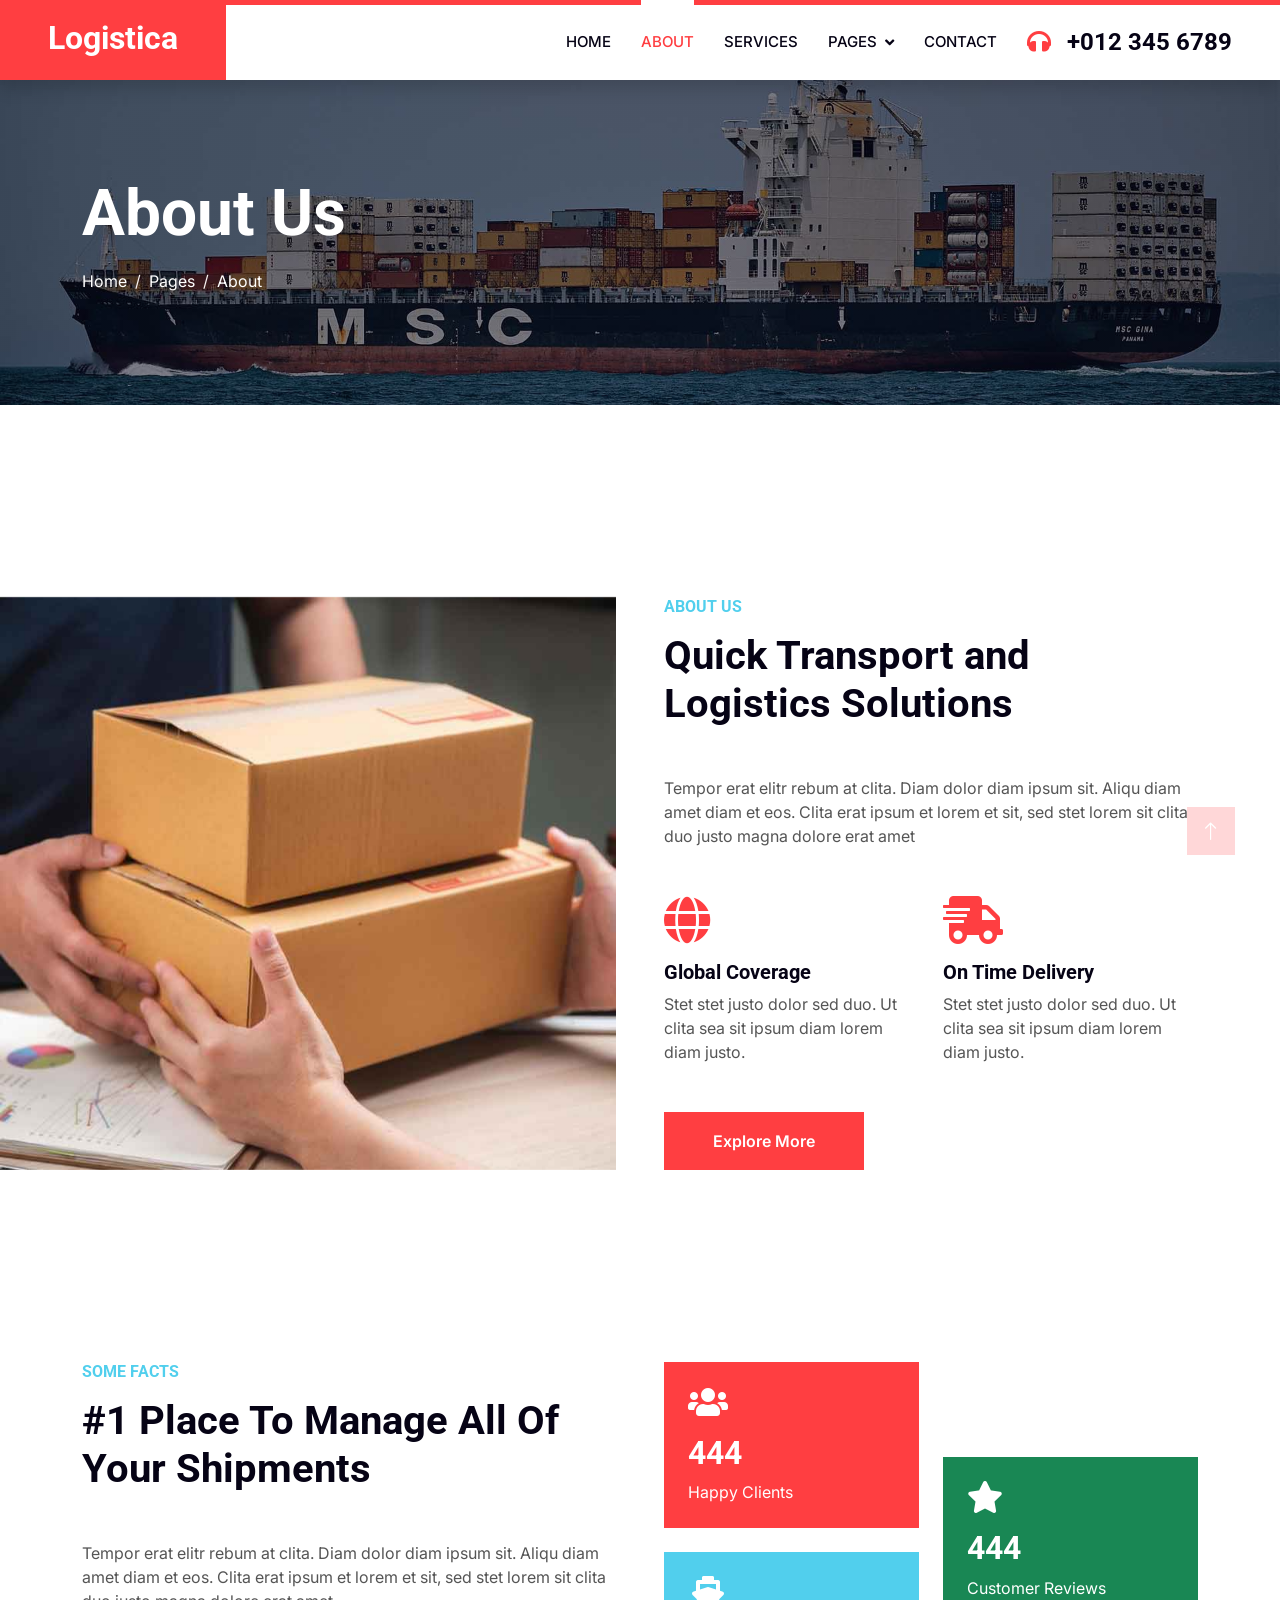
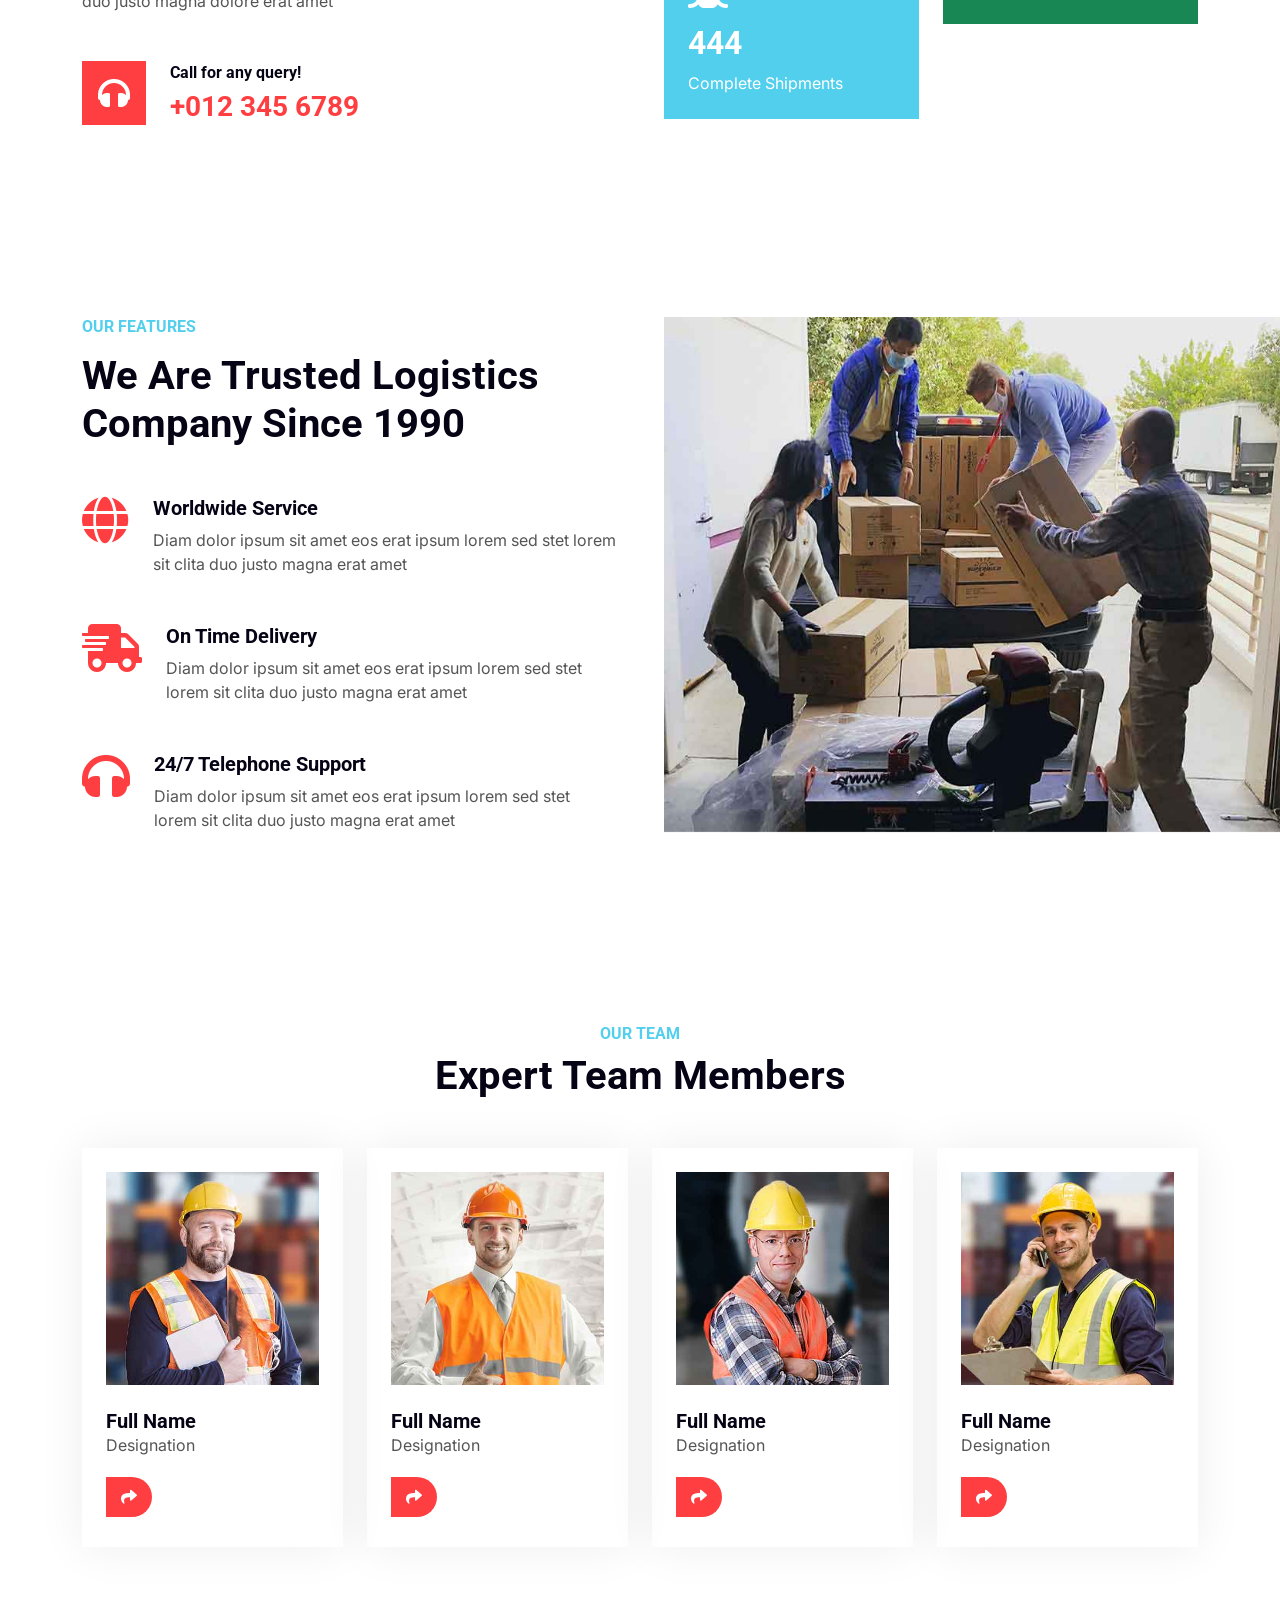
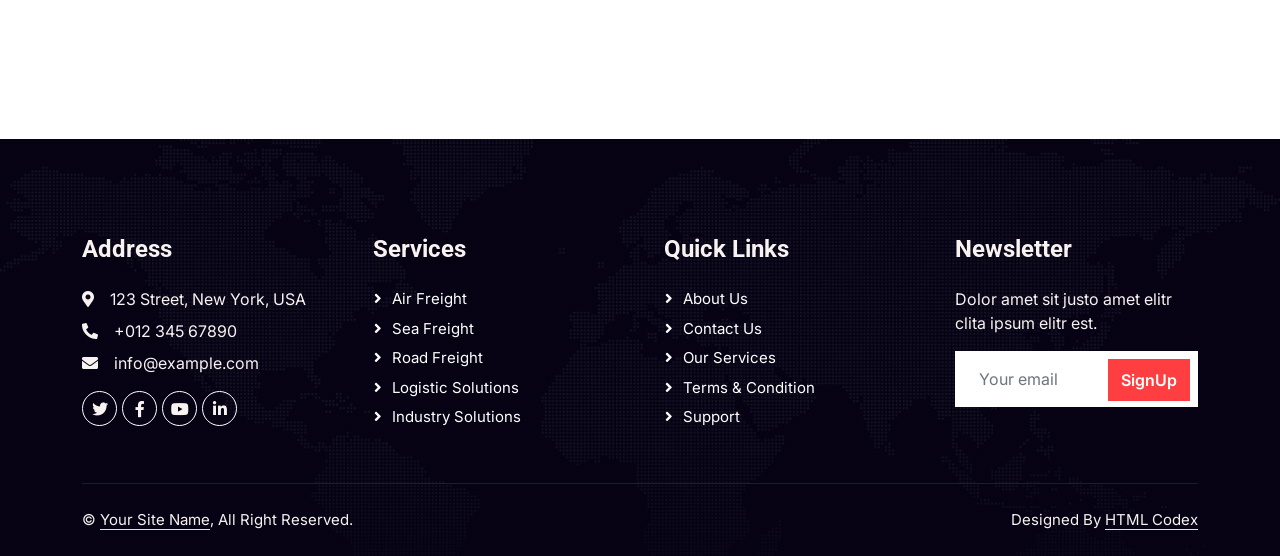
<file: about.html>
<!DOCTYPE html>
<html lang="en">

<head>
    <meta charset="utf-8">
    <title>Logistica - Shipping Company Website Template</title>
    <meta content="width=device-width, initial-scale=1.0" name="viewport">
    <meta content="" name="keywords">
    <meta content="" name="description">

    <!-- Favicon -->
    <link href="img/favicon.ico" rel="icon">

    <!-- Google Web Fonts -->
    <link rel="preconnect" href="https://fonts.googleapis.com">
    <link rel="preconnect" href="https://fonts.gstatic.com" crossorigin>
    <link href="https://fonts.googleapis.com/css2?family=Inter:wght@400;600&family=Roboto:wght@500;700&display=swap" rel="stylesheet">

    <!-- Icon Font Stylesheet -->
    <link href="https://cdnjs.cloudflare.com/ajax/libs/font-awesome/5.10.0/css/all.min.css" rel="stylesheet">
    <link href="https://cdn.jsdelivr.net/npm/bootstrap-icons@1.4.1/font/bootstrap-icons.css" rel="stylesheet">

    <!-- Libraries Stylesheet -->
    <link href="lib/animate/animate.min.css" rel="stylesheet">
    <link href="lib/owlcarousel/assets/owl.carousel.min.css" rel="stylesheet">

    <!-- Customized Bootstrap Stylesheet -->
    <link href="css/bootstrap.min.css" rel="stylesheet">

    <!-- Template Stylesheet -->
    <link href="css/style.css" rel="stylesheet">
</head>

<body>
    <!-- Spinner Start -->
    <div id="spinner" class="show bg-white position-fixed translate-middle w-100 vh-100 top-50 start-50 d-flex align-items-center justify-content-center">
        <div class="spinner-grow text-primary" style="width: 3rem; height: 3rem;" role="status">
            <span class="sr-only">Loading...</span>
        </div>
    </div>
    <!-- Spinner End -->


    <!-- Navbar Start -->
    <nav class="navbar navbar-expand-lg bg-white navbar-light shadow border-top border-5 border-primary sticky-top p-0">
        <a href="index.html" class="navbar-brand bg-primary d-flex align-items-center px-4 px-lg-5">
            <h2 class="mb-2 text-white">Logistica</h2>
        </a>
        <button type="button" class="navbar-toggler me-4" data-bs-toggle="collapse" data-bs-target="#navbarCollapse">
            <span class="navbar-toggler-icon"></span>
        </button>
        <div class="collapse navbar-collapse" id="navbarCollapse">
            <div class="navbar-nav ms-auto p-4 p-lg-0">
                <a href="index.html" class="nav-item nav-link">Home</a>
                <a href="about.html" class="nav-item nav-link active">About</a>
                <a href="service.html" class="nav-item nav-link">Services</a>
                <div class="nav-item dropdown">
                    <a href="#" class="nav-link dropdown-toggle" data-bs-toggle="dropdown">Pages</a>
                    <div class="dropdown-menu fade-up m-0">
                        <a href="price.html" class="dropdown-item">Pricing Plan</a>
                        <a href="feature.html" class="dropdown-item">Features</a>
                        <a href="quote.html" class="dropdown-item">Free Quote</a>
                        <a href="team.html" class="dropdown-item">Our Team</a>
                        <a href="testimonial.html" class="dropdown-item">Testimonial</a>
                        <a href="404.html" class="dropdown-item">404 Page</a>
                    </div>
                </div>
                <a href="contact.html" class="nav-item nav-link">Contact</a>
            </div>
            <h4 class="m-0 pe-lg-5 d-none d-lg-block"><i class="fa fa-headphones text-primary me-3"></i>+012 345 6789</h4>
        </div>
    </nav>
    <!-- Navbar End -->


    <!-- Page Header Start -->
    <div class="container-fluid page-header py-5" style="margin-bottom: 6rem;">
        <div class="container py-5">
            <h1 class="display-3 text-white mb-3 animated slideInDown">About Us</h1>
            <nav aria-label="breadcrumb animated slideInDown">
                <ol class="breadcrumb">
                    <li class="breadcrumb-item"><a class="text-white" href="#">Home</a></li>
                    <li class="breadcrumb-item"><a class="text-white" href="#">Pages</a></li>
                    <li class="breadcrumb-item text-white active" aria-current="page">About</li>
                </ol>
            </nav>
        </div>
    </div>
    <!-- Page Header End -->


    <!-- About Start -->
    <div class="container-fluid overflow-hidden py-5 px-lg-0">
        <div class="container about py-5 px-lg-0">
            <div class="row g-5 mx-lg-0">
                <div class="col-lg-6 ps-lg-0 wow fadeInLeft" data-wow-delay="0.1s" style="min-height: 400px;">
                    <div class="position-relative h-100">
                        <img class="position-absolute img-fluid w-100 h-100" src="img/about.jpg" style="object-fit: cover;" alt="">
                    </div>
                </div>
                <div class="col-lg-6 about-text wow fadeInUp" data-wow-delay="0.3s">
                    <h6 class="text-secondary text-uppercase mb-3">About Us</h6>
                    <h1 class="mb-5">Quick Transport and Logistics Solutions</h1>
                    <p class="mb-5">Tempor erat elitr rebum at clita. Diam dolor diam ipsum sit. Aliqu diam amet diam et eos. Clita erat ipsum et lorem et sit, sed stet lorem sit clita duo justo magna dolore erat amet</p>
                    <div class="row g-4 mb-5">
                        <div class="col-sm-6 wow fadeIn" data-wow-delay="0.5s">
                            <i class="fa fa-globe fa-3x text-primary mb-3"></i>
                            <h5>Global Coverage</h5>
                            <p class="m-0">Stet stet justo dolor sed duo. Ut clita sea sit ipsum diam lorem diam justo.</p>
                        </div>
                        <div class="col-sm-6 wow fadeIn" data-wow-delay="0.7s">
                            <i class="fa fa-shipping-fast fa-3x text-primary mb-3"></i>
                            <h5>On Time Delivery</h5>
                            <p class="m-0">Stet stet justo dolor sed duo. Ut clita sea sit ipsum diam lorem diam justo.</p>
                        </div>
                    </div>
                    <a href="" class="btn btn-primary py-3 px-5">Explore More</a>
                </div>
            </div>
        </div>
    </div>
    <!-- About End -->


    <!-- Fact Start -->
    <div class="container-xxl py-5">
        <div class="container py-5">
            <div class="row g-5">
                <div class="col-lg-6 wow fadeInUp" data-wow-delay="0.1s">
                    <h6 class="text-secondary text-uppercase mb-3">Some Facts</h6>
                    <h1 class="mb-5">#1 Place To Manage All Of Your Shipments</h1>
                    <p class="mb-5">Tempor erat elitr rebum at clita. Diam dolor diam ipsum sit. Aliqu diam amet diam et eos. Clita erat ipsum et lorem et sit, sed stet lorem sit clita duo justo magna dolore erat amet</p>
                    <div class="d-flex align-items-center">
                        <i class="fa fa-headphones fa-2x flex-shrink-0 bg-primary p-3 text-white"></i>
                        <div class="ps-4">
                            <h6>Call for any query!</h6>
                            <h3 class="text-primary m-0">+012 345 6789</h3>
                        </div>
                    </div>
                </div>
                <div class="col-lg-6">
                    <div class="row g-4 align-items-center">
                        <div class="col-sm-6">
                            <div class="bg-primary p-4 mb-4 wow fadeIn" data-wow-delay="0.3s">
                                <i class="fa fa-users fa-2x text-white mb-3"></i>
                                <h2 class="text-white mb-2" data-toggle="counter-up">1234</h2>
                                <p class="text-white mb-0">Happy Clients</p>
                            </div>
                            <div class="bg-secondary p-4 wow fadeIn" data-wow-delay="0.5s">
                                <i class="fa fa-ship fa-2x text-white mb-3"></i>
                                <h2 class="text-white mb-2" data-toggle="counter-up">1234</h2>
                                <p class="text-white mb-0">Complete Shipments</p>
                            </div>
                        </div>
                        <div class="col-sm-6">
                            <div class="bg-success p-4 wow fadeIn" data-wow-delay="0.7s">
                                <i class="fa fa-star fa-2x text-white mb-3"></i>
                                <h2 class="text-white mb-2" data-toggle="counter-up">1234</h2>
                                <p class="text-white mb-0">Customer Reviews</p>
                            </div>
                        </div>
                    </div>
                </div>
            </div>
        </div>
    </div>
    <!-- Fact End -->


    <!-- Feature Start -->
    <div class="container-fluid overflow-hidden py-5 px-lg-0">
        <div class="container feature py-5 px-lg-0">
            <div class="row g-5 mx-lg-0">
                <div class="col-lg-6 feature-text wow fadeInUp" data-wow-delay="0.1s">
                    <h6 class="text-secondary text-uppercase mb-3">Our Features</h6>
                    <h1 class="mb-5">We Are Trusted Logistics Company Since 1990</h1>
                    <div class="d-flex mb-5 wow fadeInUp" data-wow-delay="0.3s">
                        <i class="fa fa-globe text-primary fa-3x flex-shrink-0"></i>
                        <div class="ms-4">
                            <h5>Worldwide Service</h5>
                            <p class="mb-0">Diam dolor ipsum sit amet eos erat ipsum lorem sed stet lorem sit clita duo justo magna erat amet</p>
                        </div>
                    </div>
                    <div class="d-flex mb-5 wow fadeIn" data-wow-delay="0.5s">
                        <i class="fa fa-shipping-fast text-primary fa-3x flex-shrink-0"></i>
                        <div class="ms-4">
                            <h5>On Time Delivery</h5>
                            <p class="mb-0">Diam dolor ipsum sit amet eos erat ipsum lorem sed stet lorem sit clita duo justo magna erat amet</p>
                        </div>
                    </div>
                    <div class="d-flex mb-0 wow fadeInUp" data-wow-delay="0.7s">
                        <i class="fa fa-headphones text-primary fa-3x flex-shrink-0"></i>
                        <div class="ms-4">
                            <h5>24/7 Telephone Support</h5>
                            <p class="mb-0">Diam dolor ipsum sit amet eos erat ipsum lorem sed stet lorem sit clita duo justo magna erat amet</p>
                        </div>
                    </div>
                </div>
                <div class="col-lg-6 pe-lg-0 wow fadeInRight" data-wow-delay="0.1s" style="min-height: 400px;">
                    <div class="position-relative h-100">
                        <img class="position-absolute img-fluid w-100 h-100" src="img/feature.jpg" style="object-fit: cover;" alt="">
                    </div>
                </div>
            </div>
        </div>
    </div>
    <!-- Feature End -->


    <!-- Team Start -->
    <div class="container-xxl py-5">
        <div class="container py-5">
            <div class="text-center wow fadeInUp" data-wow-delay="0.1s">
                <h6 class="text-secondary text-uppercase">Our Team</h6>
                <h1 class="mb-5">Expert Team Members</h1>
            </div>
            <div class="row g-4">
                <div class="col-lg-3 col-md-6 wow fadeInUp" data-wow-delay="0.3s">
                    <div class="team-item p-4">
                        <div class="overflow-hidden mb-4">
                            <img class="img-fluid" src="img/team-1.jpg" alt="">
                        </div>
                        <h5 class="mb-0">Full Name</h5>
                        <p>Designation</p>
                        <div class="btn-slide mt-1">
                            <i class="fa fa-share"></i>
                            <span>
                                <a href=""><i class="fab fa-facebook-f"></i></a>
                                <a href=""><i class="fab fa-twitter"></i></a>
                                <a href=""><i class="fab fa-instagram"></i></a>
                            </span>
                        </div>
                    </div>
                </div>
                <div class="col-lg-3 col-md-6 wow fadeInUp" data-wow-delay="0.5s">
                    <div class="team-item p-4">
                        <div class="overflow-hidden mb-4">
                            <img class="img-fluid" src="img/team-2.jpg" alt="">
                        </div>
                        <h5 class="mb-0">Full Name</h5>
                        <p>Designation</p>
                        <div class="btn-slide mt-1">
                            <i class="fa fa-share"></i>
                            <span>
                                <a href=""><i class="fab fa-facebook-f"></i></a>
                                <a href=""><i class="fab fa-twitter"></i></a>
                                <a href=""><i class="fab fa-instagram"></i></a>
                            </span>
                        </div>
                    </div>
                </div>
                <div class="col-lg-3 col-md-6 wow fadeInUp" data-wow-delay="0.7s">
                    <div class="team-item p-4">
                        <div class="overflow-hidden mb-4">
                            <img class="img-fluid" src="img/team-3.jpg" alt="">
                        </div>
                        <h5 class="mb-0">Full Name</h5>
                        <p>Designation</p>
                        <div class="btn-slide mt-1">
                            <i class="fa fa-share"></i>
                            <span>
                                <a href=""><i class="fab fa-facebook-f"></i></a>
                                <a href=""><i class="fab fa-twitter"></i></a>
                                <a href=""><i class="fab fa-instagram"></i></a>
                            </span>
                        </div>
                    </div>
                </div>
                <div class="col-lg-3 col-md-6 wow fadeInUp" data-wow-delay="0.9s">
                    <div class="team-item p-4">
                        <div class="overflow-hidden mb-4">
                            <img class="img-fluid" src="img/team-4.jpg" alt="">
                        </div>
                        <h5 class="mb-0">Full Name</h5>
                        <p>Designation</p>
                        <div class="btn-slide mt-1">
                            <i class="fa fa-share"></i>
                            <span>
                                <a href=""><i class="fab fa-facebook-f"></i></a>
                                <a href=""><i class="fab fa-twitter"></i></a>
                                <a href=""><i class="fab fa-instagram"></i></a>
                            </span>
                        </div>
                    </div>
                </div>
            </div>
        </div>
    </div>
    <!-- Team End -->
        

    <!-- Footer Start -->
    <div class="container-fluid bg-dark text-light footer pt-5 wow fadeIn" data-wow-delay="0.1s" style="margin-top: 6rem;">
        <div class="container py-5">
            <div class="row g-5">
                <div class="col-lg-3 col-md-6">
                    <h4 class="text-light mb-4">Address</h4>
                    <p class="mb-2"><i class="fa fa-map-marker-alt me-3"></i>123 Street, New York, USA</p>
                    <p class="mb-2"><i class="fa fa-phone-alt me-3"></i>+012 345 67890</p>
                    <p class="mb-2"><i class="fa fa-envelope me-3"></i>info@example.com</p>
                    <div class="d-flex pt-2">
                        <a class="btn btn-outline-light btn-social" href=""><i class="fab fa-twitter"></i></a>
                        <a class="btn btn-outline-light btn-social" href=""><i class="fab fa-facebook-f"></i></a>
                        <a class="btn btn-outline-light btn-social" href=""><i class="fab fa-youtube"></i></a>
                        <a class="btn btn-outline-light btn-social" href=""><i class="fab fa-linkedin-in"></i></a>
                    </div>
                </div>
                <div class="col-lg-3 col-md-6">
                    <h4 class="text-light mb-4">Services</h4>
                    <a class="btn btn-link" href="">Air Freight</a>
                    <a class="btn btn-link" href="">Sea Freight</a>
                    <a class="btn btn-link" href="">Road Freight</a>
                    <a class="btn btn-link" href="">Logistic Solutions</a>
                    <a class="btn btn-link" href="">Industry solutions</a>
                </div>
                <div class="col-lg-3 col-md-6">
                    <h4 class="text-light mb-4">Quick Links</h4>
                    <a class="btn btn-link" href="">About Us</a>
                    <a class="btn btn-link" href="">Contact Us</a>
                    <a class="btn btn-link" href="">Our Services</a>
                    <a class="btn btn-link" href="">Terms & Condition</a>
                    <a class="btn btn-link" href="">Support</a>
                </div>
                <div class="col-lg-3 col-md-6">
                    <h4 class="text-light mb-4">Newsletter</h4>
                    <p>Dolor amet sit justo amet elitr clita ipsum elitr est.</p>
                    <div class="position-relative mx-auto" style="max-width: 400px;">
                        <input class="form-control border-0 w-100 py-3 ps-4 pe-5" type="text" placeholder="Your email">
                        <button type="button" class="btn btn-primary py-2 position-absolute top-0 end-0 mt-2 me-2">SignUp</button>
                    </div>
                </div>
            </div>
        </div>
        <div class="container">
            <div class="copyright">
                <div class="row">
                    <div class="col-md-6 text-center text-md-start mb-3 mb-md-0">
                        &copy; <a class="border-bottom" href="#">Your Site Name</a>, All Right Reserved.
                    </div>
                    <div class="col-md-6 text-center text-md-end">
                        <!--/*** This template is free as long as you keep the footer author’s credit link/attribution link/backlink. If you'd like to use the template without the footer author’s credit link/attribution link/backlink, you can purchase the Credit Removal License from "https://htmlcodex.com/credit-removal". Thank you for your support. ***/-->
                        Designed By <a class="border-bottom" href="https://htmlcodex.com">HTML Codex</a>
                    </div>
                </div>
            </div>
        </div>
    </div>
    <!-- Footer End -->


    <!-- Back to Top -->
    <a href="#" class="btn btn-lg btn-primary btn-lg-square rounded-0 back-to-top"><i class="bi bi-arrow-up"></i></a>


    <!-- JavaScript Libraries -->
    <script src="https://code.jquery.com/jquery-3.4.1.min.js"></script>
    <script src="https://cdn.jsdelivr.net/npm/bootstrap@5.0.0/dist/js/bootstrap.bundle.min.js"></script>
    <script src="lib/wow/wow.min.js"></script>
    <script src="lib/easing/easing.min.js"></script>
    <script src="lib/waypoints/waypoints.min.js"></script>
    <script src="lib/counterup/counterup.min.js"></script>
    <script src="lib/owlcarousel/owl.carousel.min.js"></script>

    <!-- Template Javascript -->
    <script src="js/main.js"></script>
</body>

</html>
</file>
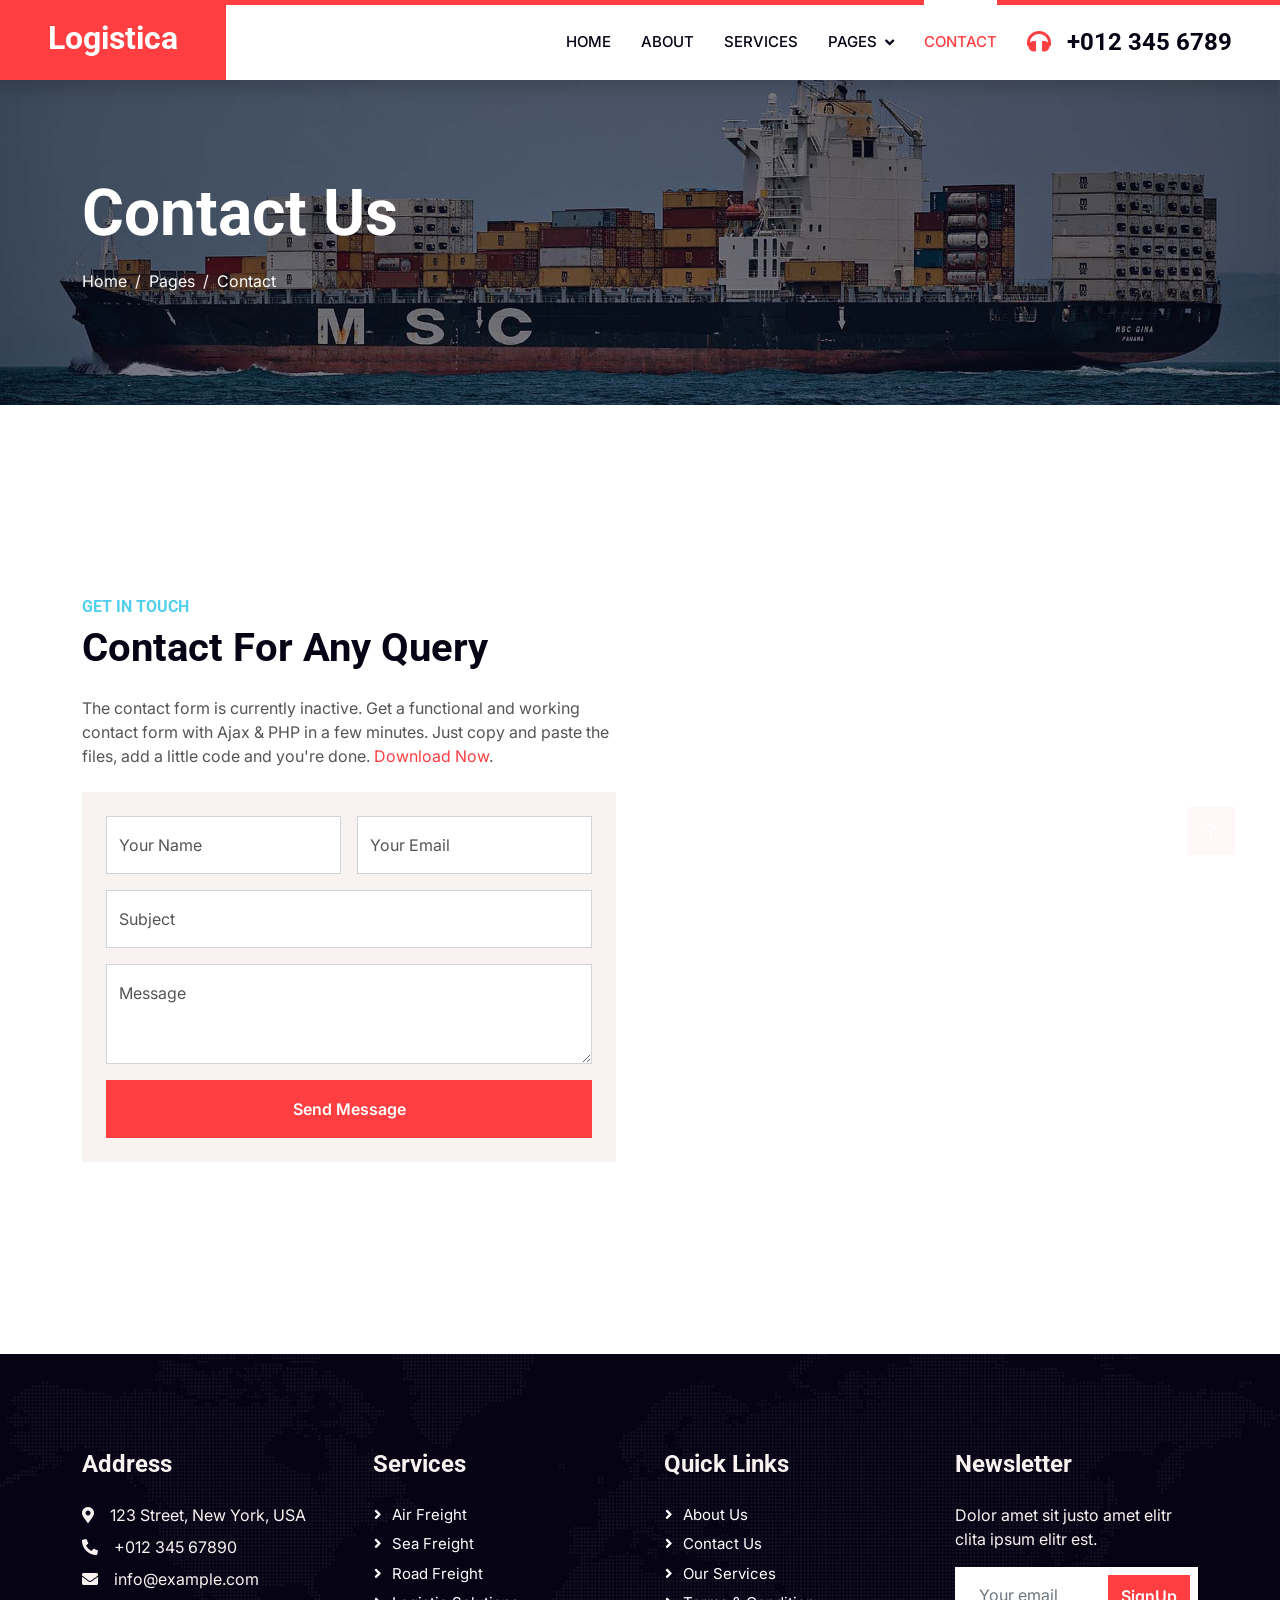
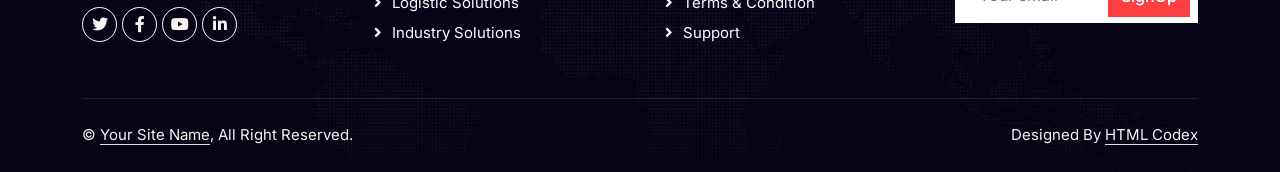
<file: contact.html>
<!DOCTYPE html>
<html lang="en">

<head>
    <meta charset="utf-8">
    <title>Logistica - Shipping Company Website Template</title>
    <meta content="width=device-width, initial-scale=1.0" name="viewport">
    <meta content="" name="keywords">
    <meta content="" name="description">

    <!-- Favicon -->
    <link href="img/favicon.ico" rel="icon">

    <!-- Google Web Fonts -->
    <link rel="preconnect" href="https://fonts.googleapis.com">
    <link rel="preconnect" href="https://fonts.gstatic.com" crossorigin>
    <link href="https://fonts.googleapis.com/css2?family=Inter:wght@400;600&family=Roboto:wght@500;700&display=swap" rel="stylesheet">

    <!-- Icon Font Stylesheet -->
    <link href="https://cdnjs.cloudflare.com/ajax/libs/font-awesome/5.10.0/css/all.min.css" rel="stylesheet">
    <link href="https://cdn.jsdelivr.net/npm/bootstrap-icons@1.4.1/font/bootstrap-icons.css" rel="stylesheet">

    <!-- Libraries Stylesheet -->
    <link href="lib/animate/animate.min.css" rel="stylesheet">
    <link href="lib/owlcarousel/assets/owl.carousel.min.css" rel="stylesheet">

    <!-- Customized Bootstrap Stylesheet -->
    <link href="css/bootstrap.min.css" rel="stylesheet">

    <!-- Template Stylesheet -->
    <link href="css/style.css" rel="stylesheet">
</head>

<body>
    <!-- Spinner Start -->
    <div id="spinner" class="show bg-white position-fixed translate-middle w-100 vh-100 top-50 start-50 d-flex align-items-center justify-content-center">
        <div class="spinner-grow text-primary" style="width: 3rem; height: 3rem;" role="status">
            <span class="sr-only">Loading...</span>
        </div>
    </div>
    <!-- Spinner End -->


    <!-- Navbar Start -->
    <nav class="navbar navbar-expand-lg bg-white navbar-light shadow border-top border-5 border-primary sticky-top p-0">
        <a href="index.html" class="navbar-brand bg-primary d-flex align-items-center px-4 px-lg-5">
            <h2 class="mb-2 text-white">Logistica</h2>
        </a>
        <button type="button" class="navbar-toggler me-4" data-bs-toggle="collapse" data-bs-target="#navbarCollapse">
            <span class="navbar-toggler-icon"></span>
        </button>
        <div class="collapse navbar-collapse" id="navbarCollapse">
            <div class="navbar-nav ms-auto p-4 p-lg-0">
                <a href="index.html" class="nav-item nav-link">Home</a>
                <a href="about.html" class="nav-item nav-link">About</a>
                <a href="service.html" class="nav-item nav-link">Services</a>
                <div class="nav-item dropdown">
                    <a href="#" class="nav-link dropdown-toggle" data-bs-toggle="dropdown">Pages</a>
                    <div class="dropdown-menu fade-up m-0">
                        <a href="price.html" class="dropdown-item">Pricing Plan</a>
                        <a href="feature.html" class="dropdown-item">Features</a>
                        <a href="quote.html" class="dropdown-item">Free Quote</a>
                        <a href="team.html" class="dropdown-item">Our Team</a>
                        <a href="testimonial.html" class="dropdown-item">Testimonial</a>
                        <a href="404.html" class="dropdown-item">404 Page</a>
                    </div>
                </div>
                <a href="contact.html" class="nav-item nav-link active">Contact</a>
            </div>
            <h4 class="m-0 pe-lg-5 d-none d-lg-block"><i class="fa fa-headphones text-primary me-3"></i>+012 345 6789</h4>
        </div>
    </nav>
    <!-- Navbar End -->


    <!-- Page Header Start -->
    <div class="container-fluid page-header py-5" style="margin-bottom: 6rem;">
        <div class="container py-5">
            <h1 class="display-3 text-white mb-3 animated slideInDown">Contact Us</h1>
            <nav aria-label="breadcrumb animated slideInDown">
                <ol class="breadcrumb">
                    <li class="breadcrumb-item"><a class="text-white" href="#">Home</a></li>
                    <li class="breadcrumb-item"><a class="text-white" href="#">Pages</a></li>
                    <li class="breadcrumb-item text-white active" aria-current="page">Contact</li>
                </ol>
            </nav>
        </div>
    </div>
    <!-- Page Header End -->


    <!-- Contact Start -->
    <div class="container-fluid overflow-hidden py-5 px-lg-0">
        <div class="container contact-page py-5 px-lg-0">
            <div class="row g-5 mx-lg-0">
                <div class="col-md-6 contact-form wow fadeIn" data-wow-delay="0.1s">
                    <h6 class="text-secondary text-uppercase">Get In Touch</h6>
                    <h1 class="mb-4">Contact For Any Query</h1>
                    <p class="mb-4">The contact form is currently inactive. Get a functional and working contact form with Ajax & PHP in a few minutes. Just copy and paste the files, add a little code and you're done. <a href="https://htmlcodex.com/contact-form">Download Now</a>.</p>
                    <div class="bg-light p-4">
                        <form>
                            <div class="row g-3">
                                <div class="col-md-6">
                                    <div class="form-floating">
                                        <input type="text" class="form-control" id="name" placeholder="Your Name">
                                        <label for="name">Your Name</label>
                                    </div>
                                </div>
                                <div class="col-md-6">
                                    <div class="form-floating">
                                        <input type="email" class="form-control" id="email" placeholder="Your Email">
                                        <label for="email">Your Email</label>
                                    </div>
                                </div>
                                <div class="col-12">
                                    <div class="form-floating">
                                        <input type="text" class="form-control" id="subject" placeholder="Subject">
                                        <label for="subject">Subject</label>
                                    </div>
                                </div>
                                <div class="col-12">
                                    <div class="form-floating">
                                        <textarea class="form-control" placeholder="Leave a message here" id="message" style="height: 100px"></textarea>
                                        <label for="message">Message</label>
                                    </div>
                                </div>
                                <div class="col-12">
                                    <button class="btn btn-primary w-100 py-3" type="submit">Send Message</button>
                                </div>
                            </div>
                        </form>
                    </div>
                </div>
                <div class="col-md-6 pe-lg-0 wow fadeInRight" data-wow-delay="0.1s">
                    <div class="position-relative h-100">
                        <iframe class="position-absolute w-100 h-100" style="object-fit: cover;"
                        src="https://www.google.com/maps/embed?pb=!1m18!1m12!1m3!1d3001156.4288297426!2d-78.01371936852176!3d42.72876761954724!2m3!1f0!2f0!3f0!3m2!1i1024!2i768!4f13.1!3m3!1m2!1s0x4ccc4bf0f123a5a9%3A0xddcfc6c1de189567!2sNew%20York%2C%20USA!5e0!3m2!1sen!2sbd!4v1603794290143!5m2!1sen!2sbd"
                        frameborder="0" allowfullscreen="" aria-hidden="false"
                        tabindex="0"></iframe>
                    </div>
                </div>
            </div>
        </div>
    </div>
    <!-- Contact End -->


    <!-- Footer Start -->
    <div class="container-fluid bg-dark text-light footer pt-5 wow fadeIn" data-wow-delay="0.1s" style="margin-top: 6rem;">
        <div class="container py-5">
            <div class="row g-5">
                <div class="col-lg-3 col-md-6">
                    <h4 class="text-light mb-4">Address</h4>
                    <p class="mb-2"><i class="fa fa-map-marker-alt me-3"></i>123 Street, New York, USA</p>
                    <p class="mb-2"><i class="fa fa-phone-alt me-3"></i>+012 345 67890</p>
                    <p class="mb-2"><i class="fa fa-envelope me-3"></i>info@example.com</p>
                    <div class="d-flex pt-2">
                        <a class="btn btn-outline-light btn-social" href=""><i class="fab fa-twitter"></i></a>
                        <a class="btn btn-outline-light btn-social" href=""><i class="fab fa-facebook-f"></i></a>
                        <a class="btn btn-outline-light btn-social" href=""><i class="fab fa-youtube"></i></a>
                        <a class="btn btn-outline-light btn-social" href=""><i class="fab fa-linkedin-in"></i></a>
                    </div>
                </div>
                <div class="col-lg-3 col-md-6">
                    <h4 class="text-light mb-4">Services</h4>
                    <a class="btn btn-link" href="">Air Freight</a>
                    <a class="btn btn-link" href="">Sea Freight</a>
                    <a class="btn btn-link" href="">Road Freight</a>
                    <a class="btn btn-link" href="">Logistic Solutions</a>
                    <a class="btn btn-link" href="">Industry solutions</a>
                </div>
                <div class="col-lg-3 col-md-6">
                    <h4 class="text-light mb-4">Quick Links</h4>
                    <a class="btn btn-link" href="">About Us</a>
                    <a class="btn btn-link" href="">Contact Us</a>
                    <a class="btn btn-link" href="">Our Services</a>
                    <a class="btn btn-link" href="">Terms & Condition</a>
                    <a class="btn btn-link" href="">Support</a>
                </div>
                <div class="col-lg-3 col-md-6">
                    <h4 class="text-light mb-4">Newsletter</h4>
                    <p>Dolor amet sit justo amet elitr clita ipsum elitr est.</p>
                    <div class="position-relative mx-auto" style="max-width: 400px;">
                        <input class="form-control border-0 w-100 py-3 ps-4 pe-5" type="text" placeholder="Your email">
                        <button type="button" class="btn btn-primary py-2 position-absolute top-0 end-0 mt-2 me-2">SignUp</button>
                    </div>
                </div>
            </div>
        </div>
        <div class="container">
            <div class="copyright">
                <div class="row">
                    <div class="col-md-6 text-center text-md-start mb-3 mb-md-0">
                        &copy; <a class="border-bottom" href="#">Your Site Name</a>, All Right Reserved.
                    </div>
                    <div class="col-md-6 text-center text-md-end">
                        <!--/*** This template is free as long as you keep the footer author’s credit link/attribution link/backlink. If you'd like to use the template without the footer author’s credit link/attribution link/backlink, you can purchase the Credit Removal License from "https://htmlcodex.com/credit-removal". Thank you for your support. ***/-->
                        Designed By <a class="border-bottom" href="https://htmlcodex.com">HTML Codex</a>
                    </div>
                </div>
            </div>
        </div>
    </div>
    <!-- Footer End -->


    <!-- Back to Top -->
    <a href="#" class="btn btn-lg btn-primary btn-lg-square rounded-0 back-to-top"><i class="bi bi-arrow-up"></i></a>


    <!-- JavaScript Libraries -->
    <script src="https://code.jquery.com/jquery-3.4.1.min.js"></script>
    <script src="https://cdn.jsdelivr.net/npm/bootstrap@5.0.0/dist/js/bootstrap.bundle.min.js"></script>
    <script src="lib/wow/wow.min.js"></script>
    <script src="lib/easing/easing.min.js"></script>
    <script src="lib/waypoints/waypoints.min.js"></script>
    <script src="lib/counterup/counterup.min.js"></script>
    <script src="lib/owlcarousel/owl.carousel.min.js"></script>

    <!-- Template Javascript -->
    <script src="js/main.js"></script>
</body>

</html>
</file>
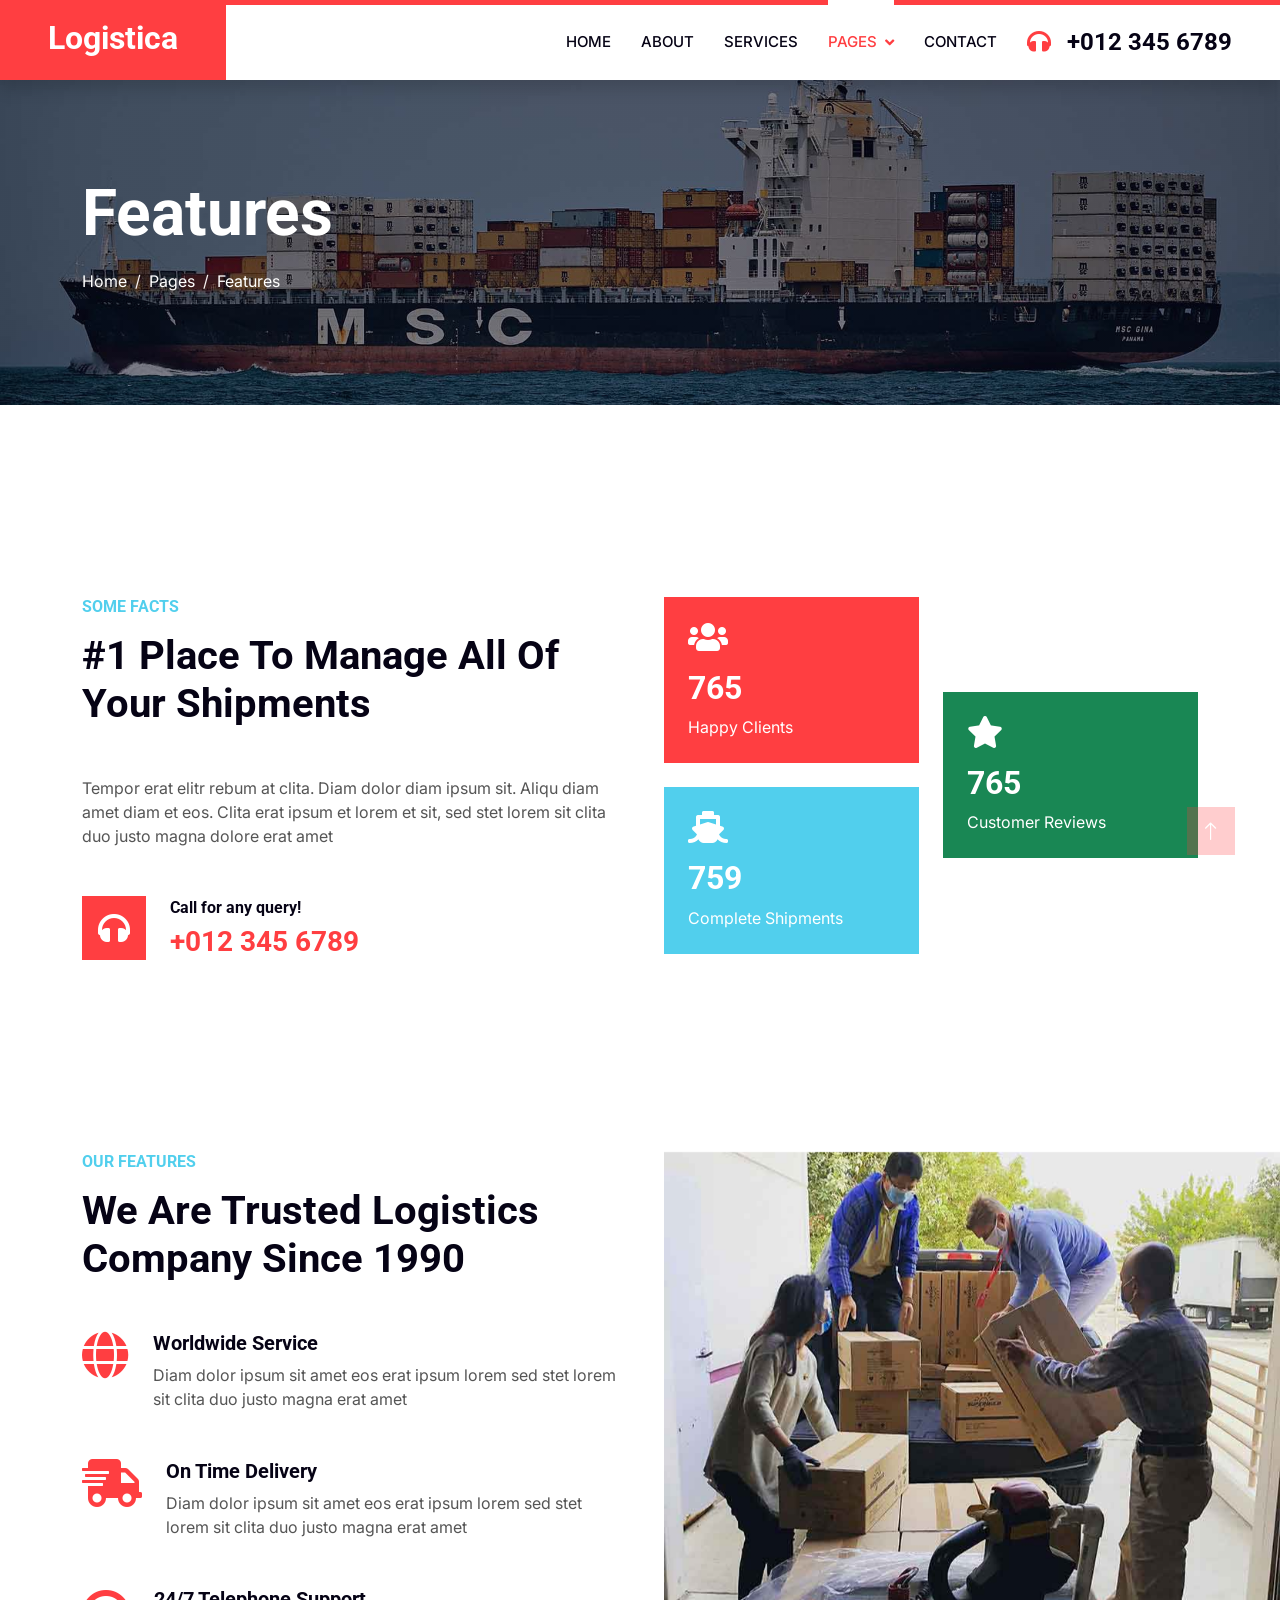
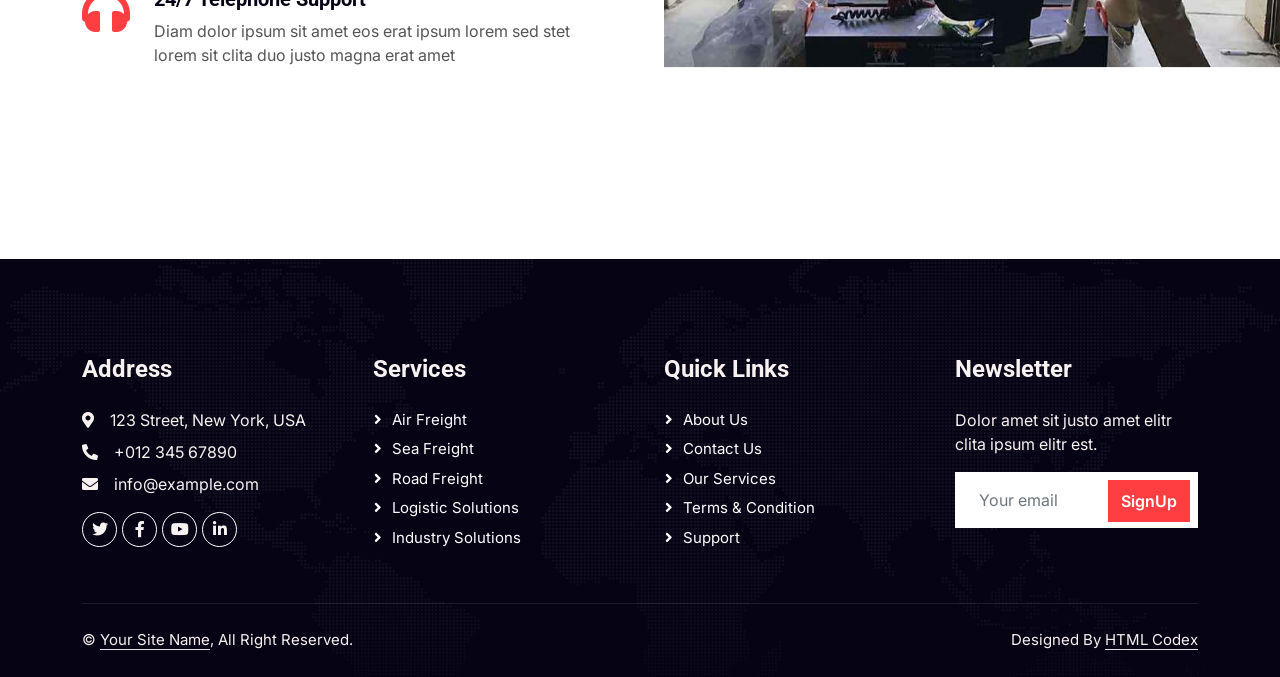
<file: feature.html>
<!DOCTYPE html>
<html lang="en">

<head>
    <meta charset="utf-8">
    <title>Logistica - Shipping Company Website Template</title>
    <meta content="width=device-width, initial-scale=1.0" name="viewport">
    <meta content="" name="keywords">
    <meta content="" name="description">

    <!-- Favicon -->
    <link href="img/favicon.ico" rel="icon">

    <!-- Google Web Fonts -->
    <link rel="preconnect" href="https://fonts.googleapis.com">
    <link rel="preconnect" href="https://fonts.gstatic.com" crossorigin>
    <link href="https://fonts.googleapis.com/css2?family=Inter:wght@400;600&family=Roboto:wght@500;700&display=swap" rel="stylesheet">

    <!-- Icon Font Stylesheet -->
    <link href="https://cdnjs.cloudflare.com/ajax/libs/font-awesome/5.10.0/css/all.min.css" rel="stylesheet">
    <link href="https://cdn.jsdelivr.net/npm/bootstrap-icons@1.4.1/font/bootstrap-icons.css" rel="stylesheet">

    <!-- Libraries Stylesheet -->
    <link href="lib/animate/animate.min.css" rel="stylesheet">
    <link href="lib/owlcarousel/assets/owl.carousel.min.css" rel="stylesheet">

    <!-- Customized Bootstrap Stylesheet -->
    <link href="css/bootstrap.min.css" rel="stylesheet">

    <!-- Template Stylesheet -->
    <link href="css/style.css" rel="stylesheet">
</head>

<body>
    <!-- Spinner Start -->
    <div id="spinner" class="show bg-white position-fixed translate-middle w-100 vh-100 top-50 start-50 d-flex align-items-center justify-content-center">
        <div class="spinner-grow text-primary" style="width: 3rem; height: 3rem;" role="status">
            <span class="sr-only">Loading...</span>
        </div>
    </div>
    <!-- Spinner End -->


    <!-- Navbar Start -->
    <nav class="navbar navbar-expand-lg bg-white navbar-light shadow border-top border-5 border-primary sticky-top p-0">
        <a href="index.html" class="navbar-brand bg-primary d-flex align-items-center px-4 px-lg-5">
            <h2 class="mb-2 text-white">Logistica</h2>
        </a>
        <button type="button" class="navbar-toggler me-4" data-bs-toggle="collapse" data-bs-target="#navbarCollapse">
            <span class="navbar-toggler-icon"></span>
        </button>
        <div class="collapse navbar-collapse" id="navbarCollapse">
            <div class="navbar-nav ms-auto p-4 p-lg-0">
                <a href="index.html" class="nav-item nav-link">Home</a>
                <a href="about.html" class="nav-item nav-link">About</a>
                <a href="service.html" class="nav-item nav-link">Services</a>
                <div class="nav-item dropdown">
                    <a href="#" class="nav-link dropdown-toggle active" data-bs-toggle="dropdown">Pages</a>
                    <div class="dropdown-menu fade-up m-0">
                        <a href="price.html" class="dropdown-item">Pricing Plan</a>
                        <a href="feature.html" class="dropdown-item active">Features</a>
                        <a href="quote.html" class="dropdown-item">Free Quote</a>
                        <a href="team.html" class="dropdown-item">Our Team</a>
                        <a href="testimonial.html" class="dropdown-item">Testimonial</a>
                        <a href="404.html" class="dropdown-item">404 Page</a>
                    </div>
                </div>
                <a href="contact.html" class="nav-item nav-link">Contact</a>
            </div>
            <h4 class="m-0 pe-lg-5 d-none d-lg-block"><i class="fa fa-headphones text-primary me-3"></i>+012 345 6789</h4>
        </div>
    </nav>
    <!-- Navbar End -->


    <!-- Page Header Start -->
    <div class="container-fluid page-header py-5" style="margin-bottom: 6rem;">
        <div class="container py-5">
            <h1 class="display-3 text-white mb-3 animated slideInDown">Features</h1>
            <nav aria-label="breadcrumb animated slideInDown">
                <ol class="breadcrumb">
                    <li class="breadcrumb-item"><a class="text-white" href="#">Home</a></li>
                    <li class="breadcrumb-item"><a class="text-white" href="#">Pages</a></li>
                    <li class="breadcrumb-item text-white active" aria-current="page">Features</li>
                </ol>
            </nav>
        </div>
    </div>
    <!-- Page Header End -->


    <!-- Fact Start -->
    <div class="container-xxl py-5">
        <div class="container py-5">
            <div class="row g-5">
                <div class="col-lg-6 wow fadeInUp" data-wow-delay="0.1s">
                    <h6 class="text-secondary text-uppercase mb-3">Some Facts</h6>
                    <h1 class="mb-5">#1 Place To Manage All Of Your Shipments</h1>
                    <p class="mb-5">Tempor erat elitr rebum at clita. Diam dolor diam ipsum sit. Aliqu diam amet diam et eos. Clita erat ipsum et lorem et sit, sed stet lorem sit clita duo justo magna dolore erat amet</p>
                    <div class="d-flex align-items-center">
                        <i class="fa fa-headphones fa-2x flex-shrink-0 bg-primary p-3 text-white"></i>
                        <div class="ps-4">
                            <h6>Call for any query!</h6>
                            <h3 class="text-primary m-0">+012 345 6789</h3>
                        </div>
                    </div>
                </div>
                <div class="col-lg-6">
                    <div class="row g-4 align-items-center">
                        <div class="col-sm-6">
                            <div class="bg-primary p-4 mb-4 wow fadeIn" data-wow-delay="0.3s">
                                <i class="fa fa-users fa-2x text-white mb-3"></i>
                                <h2 class="text-white mb-2" data-toggle="counter-up">1234</h2>
                                <p class="text-white mb-0">Happy Clients</p>
                            </div>
                            <div class="bg-secondary p-4 wow fadeIn" data-wow-delay="0.5s">
                                <i class="fa fa-ship fa-2x text-white mb-3"></i>
                                <h2 class="text-white mb-2" data-toggle="counter-up">1234</h2>
                                <p class="text-white mb-0">Complete Shipments</p>
                            </div>
                        </div>
                        <div class="col-sm-6">
                            <div class="bg-success p-4 wow fadeIn" data-wow-delay="0.7s">
                                <i class="fa fa-star fa-2x text-white mb-3"></i>
                                <h2 class="text-white mb-2" data-toggle="counter-up">1234</h2>
                                <p class="text-white mb-0">Customer Reviews</p>
                            </div>
                        </div>
                    </div>
                </div>
            </div>
        </div>
    </div>
    <!-- Fact End -->


    <!-- Feature Start -->
    <div class="container-fluid overflow-hidden py-5 px-lg-0">
        <div class="container feature py-5 px-lg-0">
            <div class="row g-5 mx-lg-0">
                <div class="col-lg-6 feature-text wow fadeInUp" data-wow-delay="0.1s">
                    <h6 class="text-secondary text-uppercase mb-3">Our Features</h6>
                    <h1 class="mb-5">We Are Trusted Logistics Company Since 1990</h1>
                    <div class="d-flex mb-5 wow fadeInUp" data-wow-delay="0.3s">
                        <i class="fa fa-globe text-primary fa-3x flex-shrink-0"></i>
                        <div class="ms-4">
                            <h5>Worldwide Service</h5>
                            <p class="mb-0">Diam dolor ipsum sit amet eos erat ipsum lorem sed stet lorem sit clita duo justo magna erat amet</p>
                        </div>
                    </div>
                    <div class="d-flex mb-5 wow fadeIn" data-wow-delay="0.5s">
                        <i class="fa fa-shipping-fast text-primary fa-3x flex-shrink-0"></i>
                        <div class="ms-4">
                            <h5>On Time Delivery</h5>
                            <p class="mb-0">Diam dolor ipsum sit amet eos erat ipsum lorem sed stet lorem sit clita duo justo magna erat amet</p>
                        </div>
                    </div>
                    <div class="d-flex mb-0 wow fadeInUp" data-wow-delay="0.7s">
                        <i class="fa fa-headphones text-primary fa-3x flex-shrink-0"></i>
                        <div class="ms-4">
                            <h5>24/7 Telephone Support</h5>
                            <p class="mb-0">Diam dolor ipsum sit amet eos erat ipsum lorem sed stet lorem sit clita duo justo magna erat amet</p>
                        </div>
                    </div>
                </div>
                <div class="col-lg-6 pe-lg-0 wow fadeInRight" data-wow-delay="0.1s" style="min-height: 400px;">
                    <div class="position-relative h-100">
                        <img class="position-absolute img-fluid w-100 h-100" src="img/feature.jpg" style="object-fit: cover;" alt="">
                    </div>
                </div>
            </div>
        </div>
    </div>
    <!-- Feature End -->
        

    <!-- Footer Start -->
    <div class="container-fluid bg-dark text-light footer pt-5 wow fadeIn" data-wow-delay="0.1s" style="margin-top: 6rem;">
        <div class="container py-5">
            <div class="row g-5">
                <div class="col-lg-3 col-md-6">
                    <h4 class="text-light mb-4">Address</h4>
                    <p class="mb-2"><i class="fa fa-map-marker-alt me-3"></i>123 Street, New York, USA</p>
                    <p class="mb-2"><i class="fa fa-phone-alt me-3"></i>+012 345 67890</p>
                    <p class="mb-2"><i class="fa fa-envelope me-3"></i>info@example.com</p>
                    <div class="d-flex pt-2">
                        <a class="btn btn-outline-light btn-social" href=""><i class="fab fa-twitter"></i></a>
                        <a class="btn btn-outline-light btn-social" href=""><i class="fab fa-facebook-f"></i></a>
                        <a class="btn btn-outline-light btn-social" href=""><i class="fab fa-youtube"></i></a>
                        <a class="btn btn-outline-light btn-social" href=""><i class="fab fa-linkedin-in"></i></a>
                    </div>
                </div>
                <div class="col-lg-3 col-md-6">
                    <h4 class="text-light mb-4">Services</h4>
                    <a class="btn btn-link" href="">Air Freight</a>
                    <a class="btn btn-link" href="">Sea Freight</a>
                    <a class="btn btn-link" href="">Road Freight</a>
                    <a class="btn btn-link" href="">Logistic Solutions</a>
                    <a class="btn btn-link" href="">Industry solutions</a>
                </div>
                <div class="col-lg-3 col-md-6">
                    <h4 class="text-light mb-4">Quick Links</h4>
                    <a class="btn btn-link" href="">About Us</a>
                    <a class="btn btn-link" href="">Contact Us</a>
                    <a class="btn btn-link" href="">Our Services</a>
                    <a class="btn btn-link" href="">Terms & Condition</a>
                    <a class="btn btn-link" href="">Support</a>
                </div>
                <div class="col-lg-3 col-md-6">
                    <h4 class="text-light mb-4">Newsletter</h4>
                    <p>Dolor amet sit justo amet elitr clita ipsum elitr est.</p>
                    <div class="position-relative mx-auto" style="max-width: 400px;">
                        <input class="form-control border-0 w-100 py-3 ps-4 pe-5" type="text" placeholder="Your email">
                        <button type="button" class="btn btn-primary py-2 position-absolute top-0 end-0 mt-2 me-2">SignUp</button>
                    </div>
                </div>
            </div>
        </div>
        <div class="container">
            <div class="copyright">
                <div class="row">
                    <div class="col-md-6 text-center text-md-start mb-3 mb-md-0">
                        &copy; <a class="border-bottom" href="#">Your Site Name</a>, All Right Reserved.
                    </div>
                    <div class="col-md-6 text-center text-md-end">
                        <!--/*** This template is free as long as you keep the footer author’s credit link/attribution link/backlink. If you'd like to use the template without the footer author’s credit link/attribution link/backlink, you can purchase the Credit Removal License from "https://htmlcodex.com/credit-removal". Thank you for your support. ***/-->
                        Designed By <a class="border-bottom" href="https://htmlcodex.com">HTML Codex</a>
                    </div>
                </div>
            </div>
        </div>
    </div>
    <!-- Footer End -->


    <!-- Back to Top -->
    <a href="#" class="btn btn-lg btn-primary btn-lg-square rounded-0 back-to-top"><i class="bi bi-arrow-up"></i></a>


    <!-- JavaScript Libraries -->
    <script src="https://code.jquery.com/jquery-3.4.1.min.js"></script>
    <script src="https://cdn.jsdelivr.net/npm/bootstrap@5.0.0/dist/js/bootstrap.bundle.min.js"></script>
    <script src="lib/wow/wow.min.js"></script>
    <script src="lib/easing/easing.min.js"></script>
    <script src="lib/waypoints/waypoints.min.js"></script>
    <script src="lib/counterup/counterup.min.js"></script>
    <script src="lib/owlcarousel/owl.carousel.min.js"></script>

    <!-- Template Javascript -->
    <script src="js/main.js"></script>
</body>

</html>
</file>
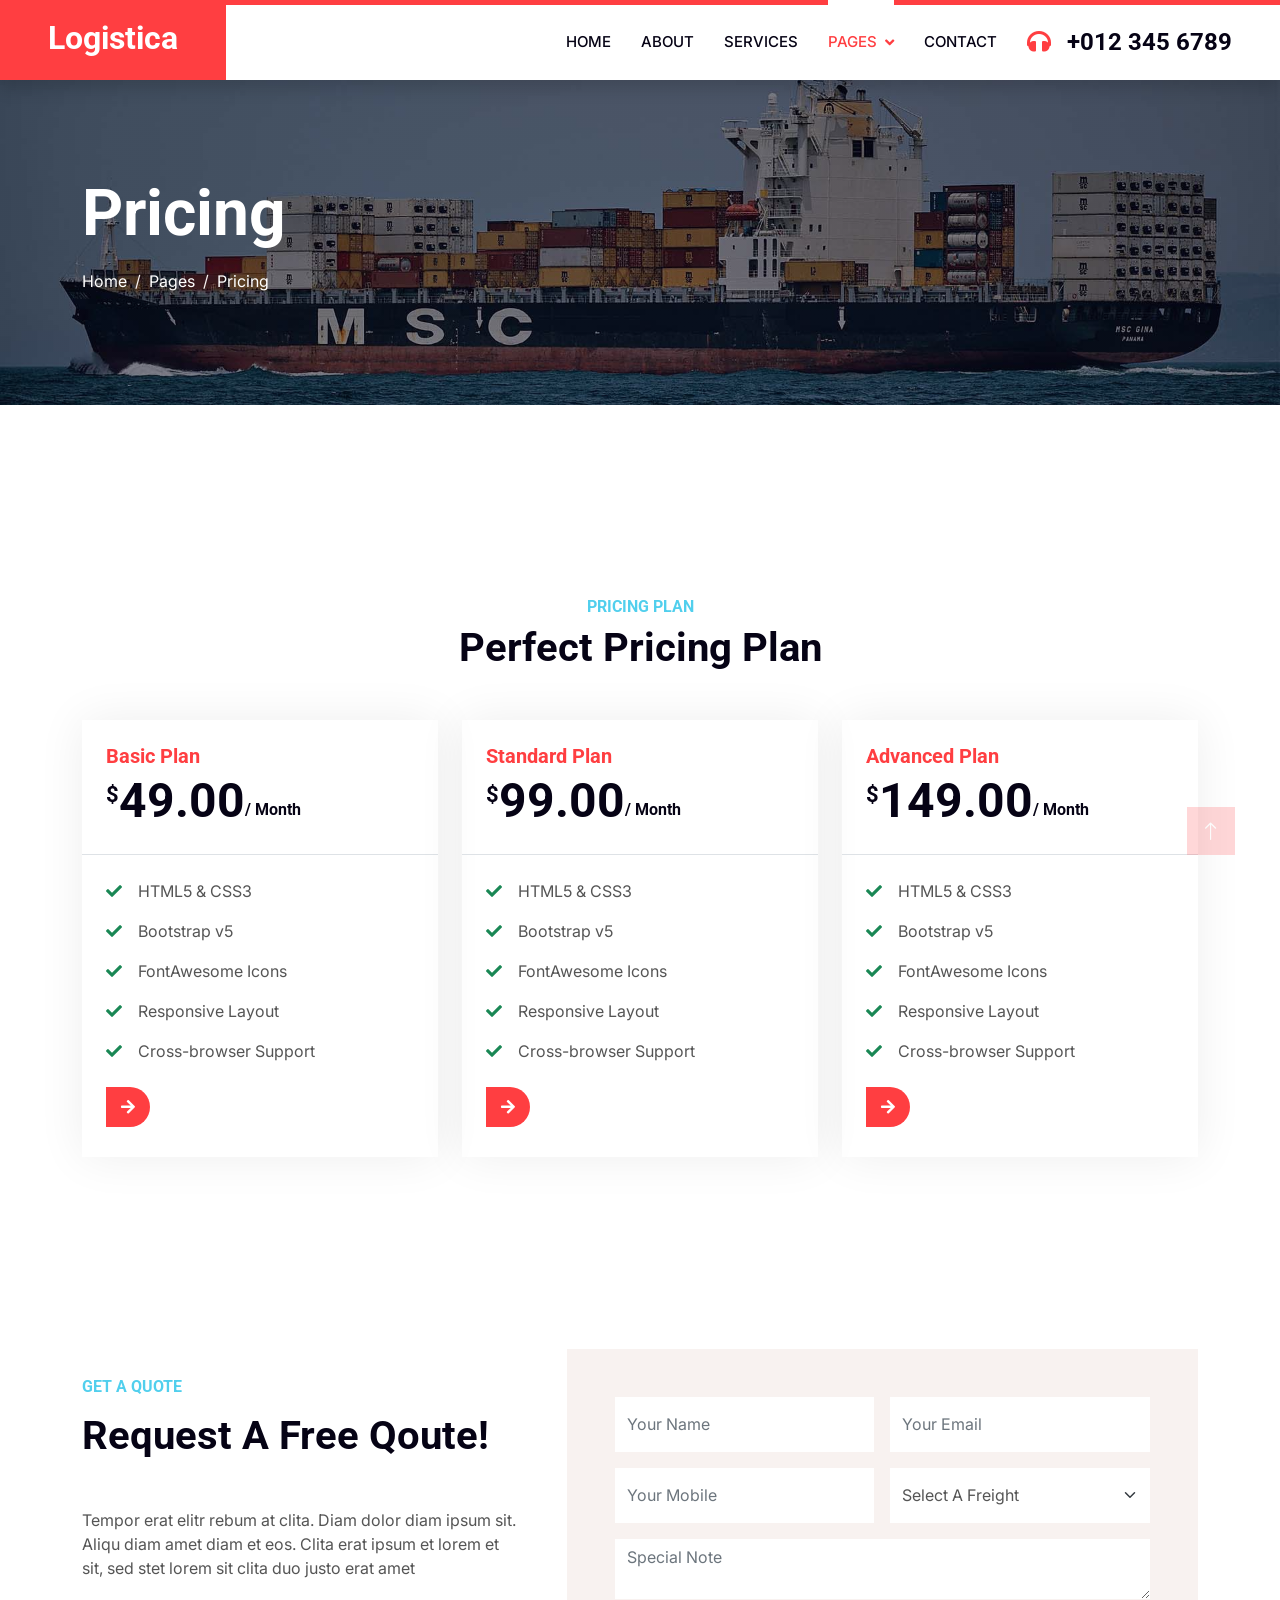
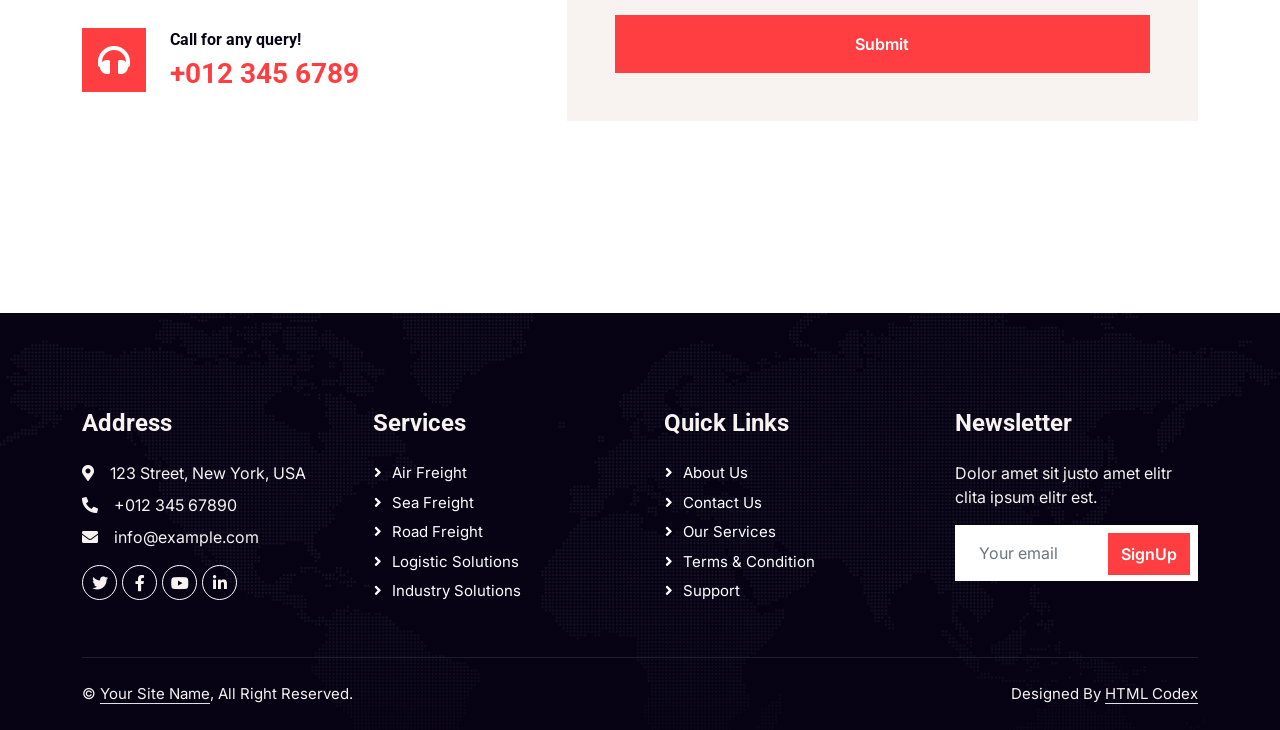
<file: price.html>
<!DOCTYPE html>
<html lang="en">

<head>
    <meta charset="utf-8">
    <title>Logistica - Shipping Company Website Template</title>
    <meta content="width=device-width, initial-scale=1.0" name="viewport">
    <meta content="" name="keywords">
    <meta content="" name="description">

    <!-- Favicon -->
    <link href="img/favicon.ico" rel="icon">

    <!-- Google Web Fonts -->
    <link rel="preconnect" href="https://fonts.googleapis.com">
    <link rel="preconnect" href="https://fonts.gstatic.com" crossorigin>
    <link href="https://fonts.googleapis.com/css2?family=Inter:wght@400;600&family=Roboto:wght@500;700&display=swap" rel="stylesheet">

    <!-- Icon Font Stylesheet -->
    <link href="https://cdnjs.cloudflare.com/ajax/libs/font-awesome/5.10.0/css/all.min.css" rel="stylesheet">
    <link href="https://cdn.jsdelivr.net/npm/bootstrap-icons@1.4.1/font/bootstrap-icons.css" rel="stylesheet">

    <!-- Libraries Stylesheet -->
    <link href="lib/animate/animate.min.css" rel="stylesheet">
    <link href="lib/owlcarousel/assets/owl.carousel.min.css" rel="stylesheet">

    <!-- Customized Bootstrap Stylesheet -->
    <link href="css/bootstrap.min.css" rel="stylesheet">

    <!-- Template Stylesheet -->
    <link href="css/style.css" rel="stylesheet">
</head>

<body>
    <!-- Spinner Start -->
    <div id="spinner" class="show bg-white position-fixed translate-middle w-100 vh-100 top-50 start-50 d-flex align-items-center justify-content-center">
        <div class="spinner-grow text-primary" style="width: 3rem; height: 3rem;" role="status">
            <span class="sr-only">Loading...</span>
        </div>
    </div>
    <!-- Spinner End -->


    <!-- Navbar Start -->
    <nav class="navbar navbar-expand-lg bg-white navbar-light shadow border-top border-5 border-primary sticky-top p-0">
        <a href="index.html" class="navbar-brand bg-primary d-flex align-items-center px-4 px-lg-5">
            <h2 class="mb-2 text-white">Logistica</h2>
        </a>
        <button type="button" class="navbar-toggler me-4" data-bs-toggle="collapse" data-bs-target="#navbarCollapse">
            <span class="navbar-toggler-icon"></span>
        </button>
        <div class="collapse navbar-collapse" id="navbarCollapse">
            <div class="navbar-nav ms-auto p-4 p-lg-0">
                <a href="index.html" class="nav-item nav-link">Home</a>
                <a href="about.html" class="nav-item nav-link">About</a>
                <a href="service.html" class="nav-item nav-link">Services</a>
                <div class="nav-item dropdown">
                    <a href="#" class="nav-link dropdown-toggle active" data-bs-toggle="dropdown">Pages</a>
                    <div class="dropdown-menu fade-up m-0">
                        <a href="price.html" class="dropdown-item active">Pricing Plan</a>
                        <a href="feature.html" class="dropdown-item">Features</a>
                        <a href="quote.html" class="dropdown-item">Free Quote</a>
                        <a href="team.html" class="dropdown-item">Our Team</a>
                        <a href="testimonial.html" class="dropdown-item">Testimonial</a>
                        <a href="404.html" class="dropdown-item">404 Page</a>
                    </div>
                </div>
                <a href="contact.html" class="nav-item nav-link">Contact</a>
            </div>
            <h4 class="m-0 pe-lg-5 d-none d-lg-block"><i class="fa fa-headphones text-primary me-3"></i>+012 345 6789</h4>
        </div>
    </nav>
    <!-- Navbar End -->


    <!-- Page Header Start -->
    <div class="container-fluid page-header py-5" style="margin-bottom: 6rem;">
        <div class="container py-5">
            <h1 class="display-3 text-white mb-3 animated slideInDown">Pricing</h1>
            <nav aria-label="breadcrumb animated slideInDown">
                <ol class="breadcrumb">
                    <li class="breadcrumb-item"><a class="text-white" href="#">Home</a></li>
                    <li class="breadcrumb-item"><a class="text-white" href="#">Pages</a></li>
                    <li class="breadcrumb-item text-white active" aria-current="page">Pricing</li>
                </ol>
            </nav>
        </div>
    </div>
    <!-- Page Header End -->


    <!-- Pricing Start -->
    <div class="container-xxl py-5">
        <div class="container py-5">
            <div class="text-center wow fadeInUp" data-wow-delay="0.1s">
                <h6 class="text-secondary text-uppercase">Pricing Plan</h6>
                <h1 class="mb-5">Perfect Pricing Plan</h1>
            </div>
            <div class="row g-4">
                <div class="col-md-6 col-lg-4 wow fadeInUp" data-wow-delay="0.3s">
                    <div class="price-item">
                        <div class="border-bottom p-4 mb-4">
                            <h5 class="text-primary mb-1">Basic Plan</h5>
                            <h1 class="display-5 mb-0">
                                <small class="align-top" style="font-size: 22px; line-height: 45px;">$</small>49.00<small
                                    class="align-bottom" style="font-size: 16px; line-height: 40px;">/ Month</small>
                            </h1>
                        </div>
                        <div class="p-4 pt-0">
                            <p><i class="fa fa-check text-success me-3"></i>HTML5 & CSS3</p>
                            <p><i class="fa fa-check text-success me-3"></i>Bootstrap v5</p>
                            <p><i class="fa fa-check text-success me-3"></i>FontAwesome Icons</p>
                            <p><i class="fa fa-check text-success me-3"></i>Responsive Layout</p>
                            <p><i class="fa fa-check text-success me-3"></i>Cross-browser Support</p>
                            <a class="btn-slide mt-2" href=""><i class="fa fa-arrow-right"></i><span >Order Now</span></a>
                        </div>
                    </div>
                </div>
                <div class="col-md-6 col-lg-4 wow fadeInUp" data-wow-delay="0.5s">
                    <div class="price-item">
                        <div class="border-bottom p-4 mb-4">
                            <h5 class="text-primary mb-1">Standard Plan</h5>
                            <h1 class="display-5 mb-0">
                                <small class="align-top" style="font-size: 22px; line-height: 45px;">$</small>99.00<small
                                    class="align-bottom" style="font-size: 16px; line-height: 40px;">/ Month</small>
                            </h1>
                        </div>
                        <div class="p-4 pt-0">
                            <p><i class="fa fa-check text-success me-3"></i>HTML5 & CSS3</p>
                            <p><i class="fa fa-check text-success me-3"></i>Bootstrap v5</p>
                            <p><i class="fa fa-check text-success me-3"></i>FontAwesome Icons</p>
                            <p><i class="fa fa-check text-success me-3"></i>Responsive Layout</p>
                            <p><i class="fa fa-check text-success me-3"></i>Cross-browser Support</p>
                            <a class="btn-slide mt-2" href=""><i class="fa fa-arrow-right"></i><span >Order Now</span></a>
                        </div>
                    </div>
                </div>
                <div class="col-md-6 col-lg-4 wow fadeInUp" data-wow-delay="0.7s">
                    <div class="price-item">
                        <div class="border-bottom p-4 mb-4">
                            <h5 class="text-primary mb-1">Advanced Plan</h5>
                            <h1 class="display-5 mb-0">
                                <small class="align-top" style="font-size: 22px; line-height: 45px;">$</small>149.00<small
                                    class="align-bottom" style="font-size: 16px; line-height: 40px;">/ Month</small>
                            </h1>
                        </div>
                        <div class="p-4 pt-0">
                            <p><i class="fa fa-check text-success me-3"></i>HTML5 & CSS3</p>
                            <p><i class="fa fa-check text-success me-3"></i>Bootstrap v5</p>
                            <p><i class="fa fa-check text-success me-3"></i>FontAwesome Icons</p>
                            <p><i class="fa fa-check text-success me-3"></i>Responsive Layout</p>
                            <p><i class="fa fa-check text-success me-3"></i>Cross-browser Support</p>
                            <a class="btn-slide mt-2" href=""><i class="fa fa-arrow-right"></i><span >Order Now</span></a>
                        </div>
                    </div>
                </div>
            </div>
        </div>
    </div>
    <!-- Pricing End -->


    <!-- Quote Start -->
    <div class="container-xxl py-5">
        <div class="container py-5">
            <div class="row g-5 align-items-center">
                <div class="col-lg-5 wow fadeInUp" data-wow-delay="0.1s">
                    <h6 class="text-secondary text-uppercase mb-3">Get A Quote</h6>
                    <h1 class="mb-5">Request A Free Qoute!</h1>
                    <p class="mb-5">Tempor erat elitr rebum at clita. Diam dolor diam ipsum sit. Aliqu diam amet diam et eos. Clita erat ipsum et lorem et sit, sed stet lorem sit clita duo justo erat amet</p>
                    <div class="d-flex align-items-center">
                        <i class="fa fa-headphones fa-2x flex-shrink-0 bg-primary p-3 text-white"></i>
                        <div class="ps-4">
                            <h6>Call for any query!</h6>
                            <h3 class="text-primary m-0">+012 345 6789</h3>
                        </div>
                    </div>
                </div>
                <div class="col-lg-7">
                    <div class="bg-light text-center p-5 wow fadeIn" data-wow-delay="0.5s">
                        <form>
                            <div class="row g-3">
                                <div class="col-12 col-sm-6">
                                    <input type="text" class="form-control border-0" placeholder="Your Name" style="height: 55px;">
                                </div>
                                <div class="col-12 col-sm-6">
                                    <input type="email" class="form-control border-0" placeholder="Your Email" style="height: 55px;">
                                </div>
                                <div class="col-12 col-sm-6">
                                    <input type="text" class="form-control border-0" placeholder="Your Mobile" style="height: 55px;">
                                </div>
                                <div class="col-12 col-sm-6">
                                    <select class="form-select border-0" style="height: 55px;">
                                        <option selected>Select A Freight</option>
                                        <option value="1">Freight 1</option>
                                        <option value="2">Freight 2</option>
                                        <option value="3">Freight 3</option>
                                    </select>
                                </div>
                                <div class="col-12">
                                    <textarea class="form-control border-0" placeholder="Special Note"></textarea>
                                </div>
                                <div class="col-12">
                                    <button class="btn btn-primary w-100 py-3" type="submit">Submit</button>
                                </div>
                            </div>
                        </form>
                    </div>
                </div>
            </div>
        </div>
    </div>
    <!-- Quote End -->
        

    <!-- Footer Start -->
    <div class="container-fluid bg-dark text-light footer pt-5 wow fadeIn" data-wow-delay="0.1s" style="margin-top: 6rem;">
        <div class="container py-5">
            <div class="row g-5">
                <div class="col-lg-3 col-md-6">
                    <h4 class="text-light mb-4">Address</h4>
                    <p class="mb-2"><i class="fa fa-map-marker-alt me-3"></i>123 Street, New York, USA</p>
                    <p class="mb-2"><i class="fa fa-phone-alt me-3"></i>+012 345 67890</p>
                    <p class="mb-2"><i class="fa fa-envelope me-3"></i>info@example.com</p>
                    <div class="d-flex pt-2">
                        <a class="btn btn-outline-light btn-social" href=""><i class="fab fa-twitter"></i></a>
                        <a class="btn btn-outline-light btn-social" href=""><i class="fab fa-facebook-f"></i></a>
                        <a class="btn btn-outline-light btn-social" href=""><i class="fab fa-youtube"></i></a>
                        <a class="btn btn-outline-light btn-social" href=""><i class="fab fa-linkedin-in"></i></a>
                    </div>
                </div>
                <div class="col-lg-3 col-md-6">
                    <h4 class="text-light mb-4">Services</h4>
                    <a class="btn btn-link" href="">Air Freight</a>
                    <a class="btn btn-link" href="">Sea Freight</a>
                    <a class="btn btn-link" href="">Road Freight</a>
                    <a class="btn btn-link" href="">Logistic Solutions</a>
                    <a class="btn btn-link" href="">Industry solutions</a>
                </div>
                <div class="col-lg-3 col-md-6">
                    <h4 class="text-light mb-4">Quick Links</h4>
                    <a class="btn btn-link" href="">About Us</a>
                    <a class="btn btn-link" href="">Contact Us</a>
                    <a class="btn btn-link" href="">Our Services</a>
                    <a class="btn btn-link" href="">Terms & Condition</a>
                    <a class="btn btn-link" href="">Support</a>
                </div>
                <div class="col-lg-3 col-md-6">
                    <h4 class="text-light mb-4">Newsletter</h4>
                    <p>Dolor amet sit justo amet elitr clita ipsum elitr est.</p>
                    <div class="position-relative mx-auto" style="max-width: 400px;">
                        <input class="form-control border-0 w-100 py-3 ps-4 pe-5" type="text" placeholder="Your email">
                        <button type="button" class="btn btn-primary py-2 position-absolute top-0 end-0 mt-2 me-2">SignUp</button>
                    </div>
                </div>
            </div>
        </div>
        <div class="container">
            <div class="copyright">
                <div class="row">
                    <div class="col-md-6 text-center text-md-start mb-3 mb-md-0">
                        &copy; <a class="border-bottom" href="#">Your Site Name</a>, All Right Reserved.
                    </div>
                    <div class="col-md-6 text-center text-md-end">
                        <!--/*** This template is free as long as you keep the footer author’s credit link/attribution link/backlink. If you'd like to use the template without the footer author’s credit link/attribution link/backlink, you can purchase the Credit Removal License from "https://htmlcodex.com/credit-removal". Thank you for your support. ***/-->
                        Designed By <a class="border-bottom" href="https://htmlcodex.com">HTML Codex</a>
                    </div>
                </div>
            </div>
        </div>
    </div>
    <!-- Footer End -->


    <!-- Back to Top -->
    <a href="#" class="btn btn-lg btn-primary btn-lg-square rounded-0 back-to-top"><i class="bi bi-arrow-up"></i></a>


    <!-- JavaScript Libraries -->
    <script src="https://code.jquery.com/jquery-3.4.1.min.js"></script>
    <script src="https://cdn.jsdelivr.net/npm/bootstrap@5.0.0/dist/js/bootstrap.bundle.min.js"></script>
    <script src="lib/wow/wow.min.js"></script>
    <script src="lib/easing/easing.min.js"></script>
    <script src="lib/waypoints/waypoints.min.js"></script>
    <script src="lib/counterup/counterup.min.js"></script>
    <script src="lib/owlcarousel/owl.carousel.min.js"></script>

    <!-- Template Javascript -->
    <script src="js/main.js"></script>
</body>

</html>
</file>
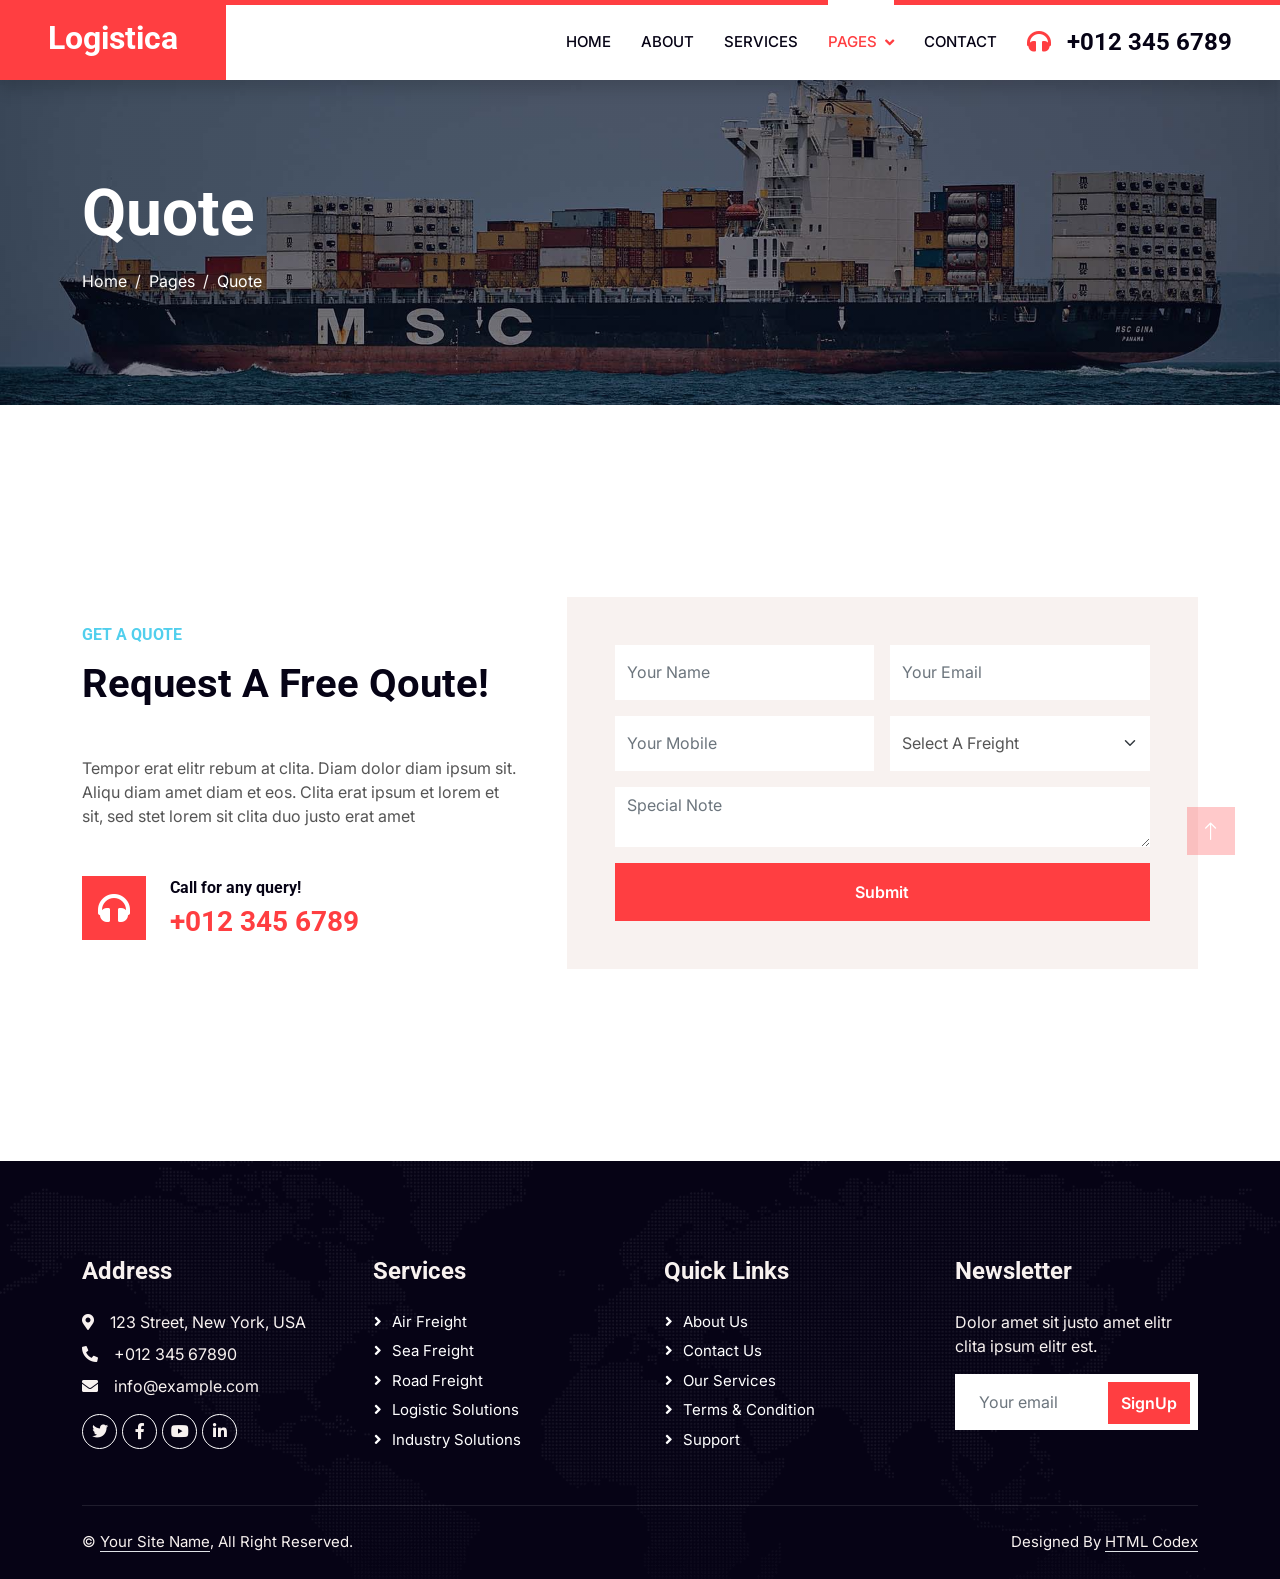
<file: quote.html>
<!DOCTYPE html>
<html lang="en">

<head>
    <meta charset="utf-8">
    <title>Logistica - Shipping Company Website Template</title>
    <meta content="width=device-width, initial-scale=1.0" name="viewport">
    <meta content="" name="keywords">
    <meta content="" name="description">

    <!-- Favicon -->
    <link href="img/favicon.ico" rel="icon">

    <!-- Google Web Fonts -->
    <link rel="preconnect" href="https://fonts.googleapis.com">
    <link rel="preconnect" href="https://fonts.gstatic.com" crossorigin>
    <link href="https://fonts.googleapis.com/css2?family=Inter:wght@400;600&family=Roboto:wght@500;700&display=swap" rel="stylesheet">

    <!-- Icon Font Stylesheet -->
    <link href="https://cdnjs.cloudflare.com/ajax/libs/font-awesome/5.10.0/css/all.min.css" rel="stylesheet">
    <link href="https://cdn.jsdelivr.net/npm/bootstrap-icons@1.4.1/font/bootstrap-icons.css" rel="stylesheet">

    <!-- Libraries Stylesheet -->
    <link href="lib/animate/animate.min.css" rel="stylesheet">
    <link href="lib/owlcarousel/assets/owl.carousel.min.css" rel="stylesheet">

    <!-- Customized Bootstrap Stylesheet -->
    <link href="css/bootstrap.min.css" rel="stylesheet">

    <!-- Template Stylesheet -->
    <link href="css/style.css" rel="stylesheet">
</head>

<body>
    <!-- Spinner Start -->
    <div id="spinner" class="show bg-white position-fixed translate-middle w-100 vh-100 top-50 start-50 d-flex align-items-center justify-content-center">
        <div class="spinner-grow text-primary" style="width: 3rem; height: 3rem;" role="status">
            <span class="sr-only">Loading...</span>
        </div>
    </div>
    <!-- Spinner End -->


    <!-- Navbar Start -->
    <nav class="navbar navbar-expand-lg bg-white navbar-light shadow border-top border-5 border-primary sticky-top p-0">
        <a href="index.html" class="navbar-brand bg-primary d-flex align-items-center px-4 px-lg-5">
            <h2 class="mb-2 text-white">Logistica</h2>
        </a>
        <button type="button" class="navbar-toggler me-4" data-bs-toggle="collapse" data-bs-target="#navbarCollapse">
            <span class="navbar-toggler-icon"></span>
        </button>
        <div class="collapse navbar-collapse" id="navbarCollapse">
            <div class="navbar-nav ms-auto p-4 p-lg-0">
                <a href="index.html" class="nav-item nav-link">Home</a>
                <a href="about.html" class="nav-item nav-link">About</a>
                <a href="service.html" class="nav-item nav-link">Services</a>
                <div class="nav-item dropdown">
                    <a href="#" class="nav-link dropdown-toggle active" data-bs-toggle="dropdown">Pages</a>
                    <div class="dropdown-menu fade-up m-0">
                        <a href="price.html" class="dropdown-item">Pricing Plan</a>
                        <a href="feature.html" class="dropdown-item">Features</a>
                        <a href="quote.html" class="dropdown-item active">Free Quote</a>
                        <a href="team.html" class="dropdown-item">Our Team</a>
                        <a href="testimonial.html" class="dropdown-item">Testimonial</a>
                        <a href="404.html" class="dropdown-item">404 Page</a>
                    </div>
                </div>
                <a href="contact.html" class="nav-item nav-link">Contact</a>
            </div>
            <h4 class="m-0 pe-lg-5 d-none d-lg-block"><i class="fa fa-headphones text-primary me-3"></i>+012 345 6789</h4>
        </div>
    </nav>
    <!-- Navbar End -->


    <!-- Page Header Start -->
    <div class="container-fluid page-header py-5" style="margin-bottom: 6rem;">
        <div class="container py-5">
            <h1 class="display-3 text-white mb-3 animated slideInDown">Quote</h1>
            <nav aria-label="breadcrumb animated slideInDown">
                <ol class="breadcrumb">
                    <li class="breadcrumb-item"><a class="text-white" href="#">Home</a></li>
                    <li class="breadcrumb-item"><a class="text-white" href="#">Pages</a></li>
                    <li class="breadcrumb-item text-white active" aria-current="page">Quote</li>
                </ol>
            </nav>
        </div>
    </div>
    <!-- Page Header End -->


    <!-- Quote Start -->
    <div class="container-xxl py-5">
        <div class="container py-5">
            <div class="row g-5 align-items-center">
                <div class="col-lg-5 wow fadeInUp" data-wow-delay="0.1s">
                    <h6 class="text-secondary text-uppercase mb-3">Get A Quote</h6>
                    <h1 class="mb-5">Request A Free Qoute!</h1>
                    <p class="mb-5">Tempor erat elitr rebum at clita. Diam dolor diam ipsum sit. Aliqu diam amet diam et eos. Clita erat ipsum et lorem et sit, sed stet lorem sit clita duo justo erat amet</p>
                    <div class="d-flex align-items-center">
                        <i class="fa fa-headphones fa-2x flex-shrink-0 bg-primary p-3 text-white"></i>
                        <div class="ps-4">
                            <h6>Call for any query!</h6>
                            <h3 class="text-primary m-0">+012 345 6789</h3>
                        </div>
                    </div>
                </div>
                <div class="col-lg-7">
                    <div class="bg-light text-center p-5 wow fadeIn" data-wow-delay="0.5s">
                        <form>
                            <div class="row g-3">
                                <div class="col-12 col-sm-6">
                                    <input type="text" class="form-control border-0" placeholder="Your Name" style="height: 55px;">
                                </div>
                                <div class="col-12 col-sm-6">
                                    <input type="email" class="form-control border-0" placeholder="Your Email" style="height: 55px;">
                                </div>
                                <div class="col-12 col-sm-6">
                                    <input type="text" class="form-control border-0" placeholder="Your Mobile" style="height: 55px;">
                                </div>
                                <div class="col-12 col-sm-6">
                                    <select class="form-select border-0" style="height: 55px;">
                                        <option selected>Select A Freight</option>
                                        <option value="1">Freight 1</option>
                                        <option value="2">Freight 2</option>
                                        <option value="3">Freight 3</option>
                                    </select>
                                </div>
                                <div class="col-12">
                                    <textarea class="form-control border-0" placeholder="Special Note"></textarea>
                                </div>
                                <div class="col-12">
                                    <button class="btn btn-primary w-100 py-3" type="submit">Submit</button>
                                </div>
                            </div>
                        </form>
                    </div>
                </div>
            </div>
        </div>
    </div>
    <!-- Quote End -->
        

    <!-- Footer Start -->
    <div class="container-fluid bg-dark text-light footer pt-5 wow fadeIn" data-wow-delay="0.1s" style="margin-top: 6rem;">
        <div class="container py-5">
            <div class="row g-5">
                <div class="col-lg-3 col-md-6">
                    <h4 class="text-light mb-4">Address</h4>
                    <p class="mb-2"><i class="fa fa-map-marker-alt me-3"></i>123 Street, New York, USA</p>
                    <p class="mb-2"><i class="fa fa-phone-alt me-3"></i>+012 345 67890</p>
                    <p class="mb-2"><i class="fa fa-envelope me-3"></i>info@example.com</p>
                    <div class="d-flex pt-2">
                        <a class="btn btn-outline-light btn-social" href=""><i class="fab fa-twitter"></i></a>
                        <a class="btn btn-outline-light btn-social" href=""><i class="fab fa-facebook-f"></i></a>
                        <a class="btn btn-outline-light btn-social" href=""><i class="fab fa-youtube"></i></a>
                        <a class="btn btn-outline-light btn-social" href=""><i class="fab fa-linkedin-in"></i></a>
                    </div>
                </div>
                <div class="col-lg-3 col-md-6">
                    <h4 class="text-light mb-4">Services</h4>
                    <a class="btn btn-link" href="">Air Freight</a>
                    <a class="btn btn-link" href="">Sea Freight</a>
                    <a class="btn btn-link" href="">Road Freight</a>
                    <a class="btn btn-link" href="">Logistic Solutions</a>
                    <a class="btn btn-link" href="">Industry solutions</a>
                </div>
                <div class="col-lg-3 col-md-6">
                    <h4 class="text-light mb-4">Quick Links</h4>
                    <a class="btn btn-link" href="">About Us</a>
                    <a class="btn btn-link" href="">Contact Us</a>
                    <a class="btn btn-link" href="">Our Services</a>
                    <a class="btn btn-link" href="">Terms & Condition</a>
                    <a class="btn btn-link" href="">Support</a>
                </div>
                <div class="col-lg-3 col-md-6">
                    <h4 class="text-light mb-4">Newsletter</h4>
                    <p>Dolor amet sit justo amet elitr clita ipsum elitr est.</p>
                    <div class="position-relative mx-auto" style="max-width: 400px;">
                        <input class="form-control border-0 w-100 py-3 ps-4 pe-5" type="text" placeholder="Your email">
                        <button type="button" class="btn btn-primary py-2 position-absolute top-0 end-0 mt-2 me-2">SignUp</button>
                    </div>
                </div>
            </div>
        </div>
        <div class="container">
            <div class="copyright">
                <div class="row">
                    <div class="col-md-6 text-center text-md-start mb-3 mb-md-0">
                        &copy; <a class="border-bottom" href="#">Your Site Name</a>, All Right Reserved.
                    </div>
                    <div class="col-md-6 text-center text-md-end">
                        <!--/*** This template is free as long as you keep the footer author’s credit link/attribution link/backlink. If you'd like to use the template without the footer author’s credit link/attribution link/backlink, you can purchase the Credit Removal License from "https://htmlcodex.com/credit-removal". Thank you for your support. ***/-->
                        Designed By <a class="border-bottom" href="https://htmlcodex.com">HTML Codex</a>
                    </div>
                </div>
            </div>
        </div>
    </div>
    <!-- Footer End -->


    <!-- Back to Top -->
    <a href="#" class="btn btn-lg btn-primary btn-lg-square rounded-0 back-to-top"><i class="bi bi-arrow-up"></i></a>


    <!-- JavaScript Libraries -->
    <script src="https://code.jquery.com/jquery-3.4.1.min.js"></script>
    <script src="https://cdn.jsdelivr.net/npm/bootstrap@5.0.0/dist/js/bootstrap.bundle.min.js"></script>
    <script src="lib/wow/wow.min.js"></script>
    <script src="lib/easing/easing.min.js"></script>
    <script src="lib/waypoints/waypoints.min.js"></script>
    <script src="lib/counterup/counterup.min.js"></script>
    <script src="lib/owlcarousel/owl.carousel.min.js"></script>

    <!-- Template Javascript -->
    <script src="js/main.js"></script>
</body>

</html>
</file>
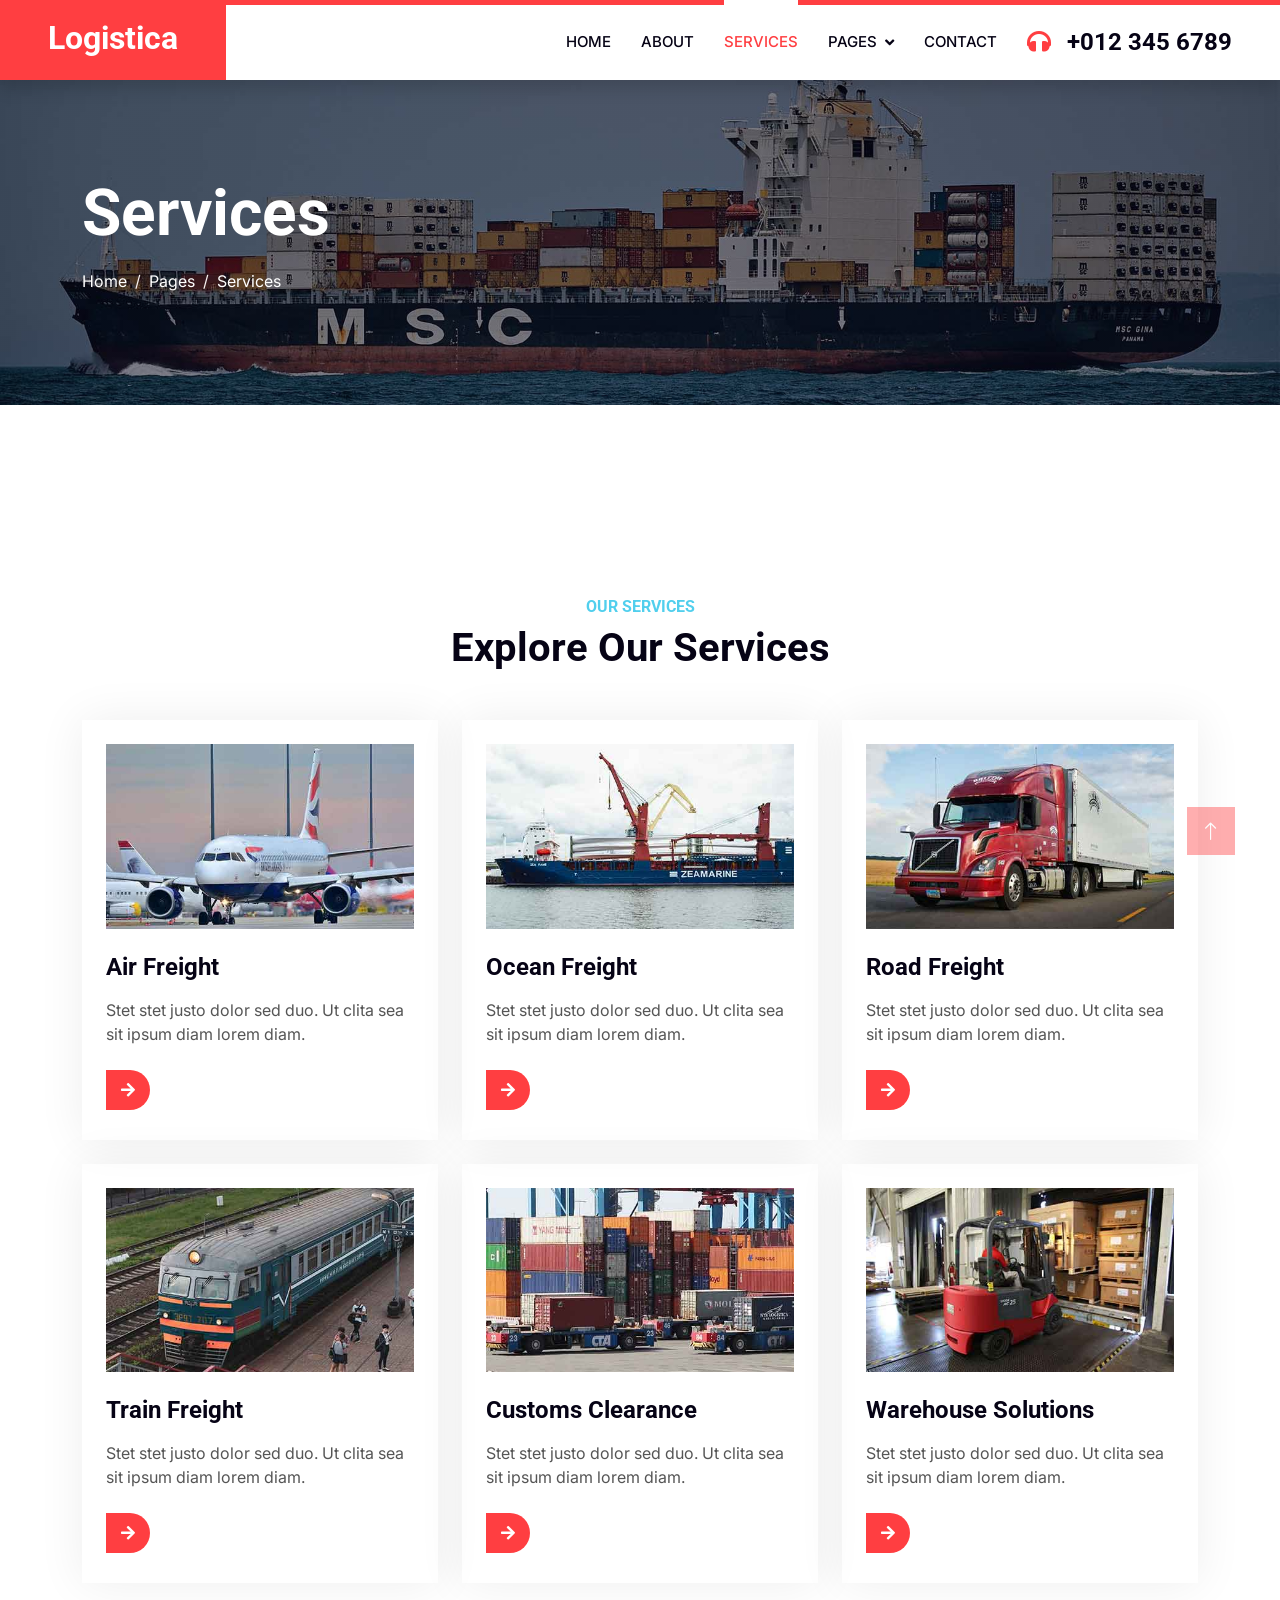
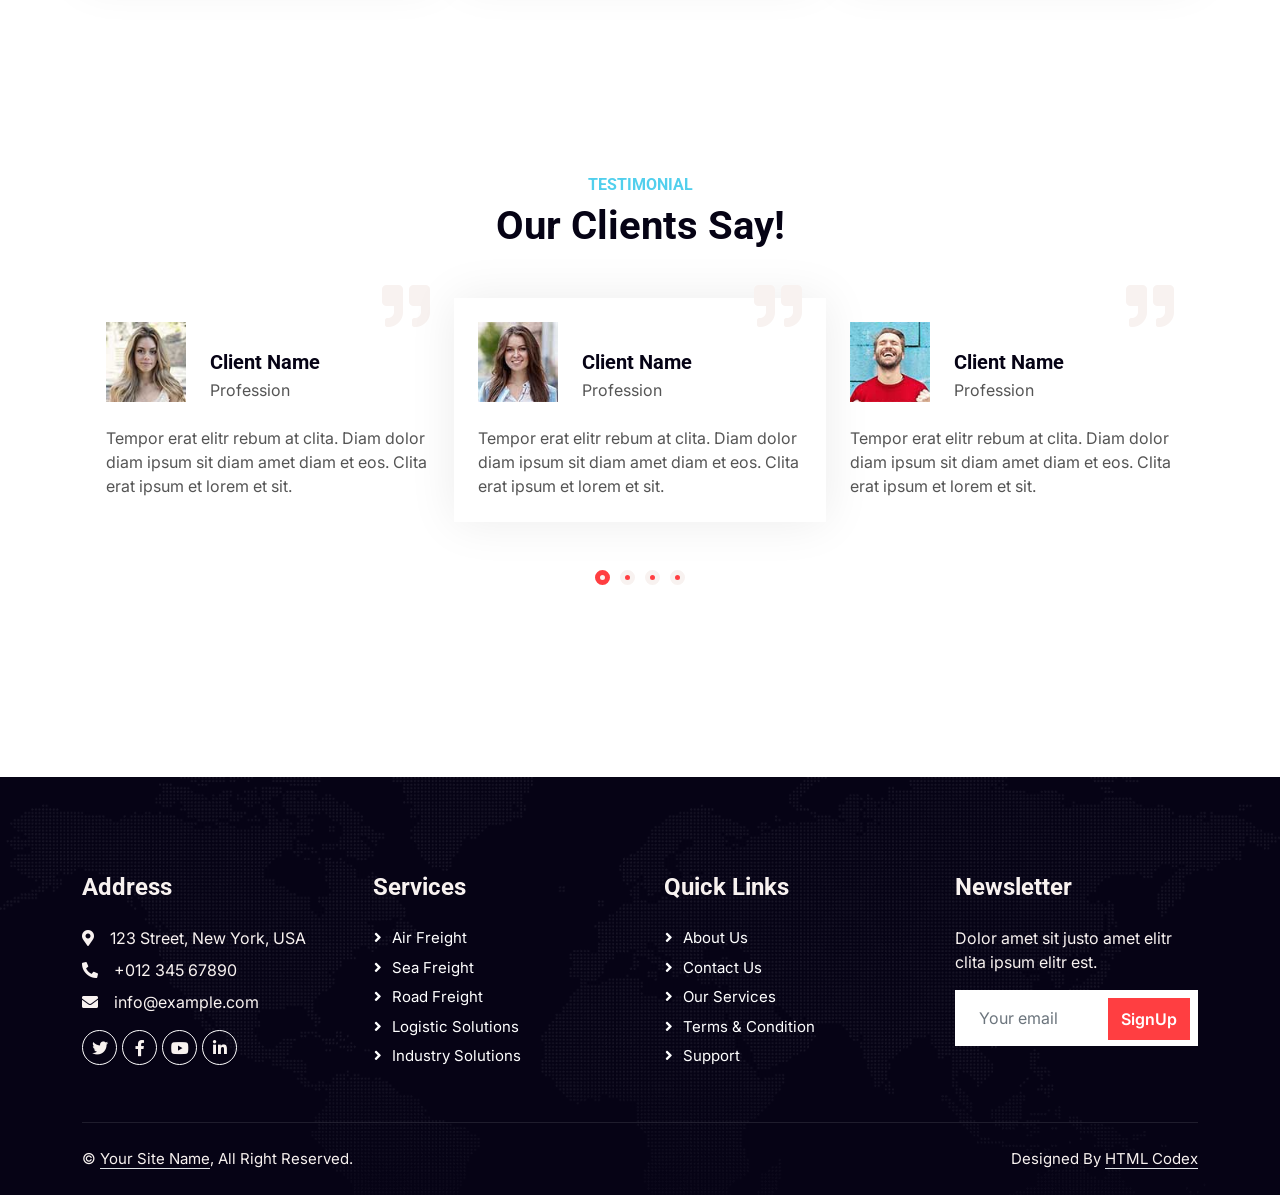
<file: service.html>
<!DOCTYPE html>
<html lang="en">

<head>
    <meta charset="utf-8">
    <title>Logistica - Shipping Company Website Template</title>
    <meta content="width=device-width, initial-scale=1.0" name="viewport">
    <meta content="" name="keywords">
    <meta content="" name="description">

    <!-- Favicon -->
    <link href="img/favicon.ico" rel="icon">

    <!-- Google Web Fonts -->
    <link rel="preconnect" href="https://fonts.googleapis.com">
    <link rel="preconnect" href="https://fonts.gstatic.com" crossorigin>
    <link href="https://fonts.googleapis.com/css2?family=Inter:wght@400;600&family=Roboto:wght@500;700&display=swap" rel="stylesheet">

    <!-- Icon Font Stylesheet -->
    <link href="https://cdnjs.cloudflare.com/ajax/libs/font-awesome/5.10.0/css/all.min.css" rel="stylesheet">
    <link href="https://cdn.jsdelivr.net/npm/bootstrap-icons@1.4.1/font/bootstrap-icons.css" rel="stylesheet">

    <!-- Libraries Stylesheet -->
    <link href="lib/animate/animate.min.css" rel="stylesheet">
    <link href="lib/owlcarousel/assets/owl.carousel.min.css" rel="stylesheet">

    <!-- Customized Bootstrap Stylesheet -->
    <link href="css/bootstrap.min.css" rel="stylesheet">

    <!-- Template Stylesheet -->
    <link href="css/style.css" rel="stylesheet">
</head>

<body>
    <!-- Spinner Start -->
    <div id="spinner" class="show bg-white position-fixed translate-middle w-100 vh-100 top-50 start-50 d-flex align-items-center justify-content-center">
        <div class="spinner-grow text-primary" style="width: 3rem; height: 3rem;" role="status">
            <span class="sr-only">Loading...</span>
        </div>
    </div>
    <!-- Spinner End -->


    <!-- Navbar Start -->
    <nav class="navbar navbar-expand-lg bg-white navbar-light shadow border-top border-5 border-primary sticky-top p-0">
        <a href="index.html" class="navbar-brand bg-primary d-flex align-items-center px-4 px-lg-5">
            <h2 class="mb-2 text-white">Logistica</h2>
        </a>
        <button type="button" class="navbar-toggler me-4" data-bs-toggle="collapse" data-bs-target="#navbarCollapse">
            <span class="navbar-toggler-icon"></span>
        </button>
        <div class="collapse navbar-collapse" id="navbarCollapse">
            <div class="navbar-nav ms-auto p-4 p-lg-0">
                <a href="index.html" class="nav-item nav-link">Home</a>
                <a href="about.html" class="nav-item nav-link">About</a>
                <a href="service.html" class="nav-item nav-link active">Services</a>
                <div class="nav-item dropdown">
                    <a href="#" class="nav-link dropdown-toggle" data-bs-toggle="dropdown">Pages</a>
                    <div class="dropdown-menu fade-up m-0">
                        <a href="price.html" class="dropdown-item">Pricing Plan</a>
                        <a href="feature.html" class="dropdown-item">Features</a>
                        <a href="quote.html" class="dropdown-item">Free Quote</a>
                        <a href="team.html" class="dropdown-item">Our Team</a>
                        <a href="testimonial.html" class="dropdown-item">Testimonial</a>
                        <a href="404.html" class="dropdown-item">404 Page</a>
                    </div>
                </div>
                <a href="contact.html" class="nav-item nav-link">Contact</a>
            </div>
            <h4 class="m-0 pe-lg-5 d-none d-lg-block"><i class="fa fa-headphones text-primary me-3"></i>+012 345 6789</h4>
        </div>
    </nav>
    <!-- Navbar End -->


    <!-- Page Header Start -->
    <div class="container-fluid page-header py-5" style="margin-bottom: 6rem;">
        <div class="container py-5">
            <h1 class="display-3 text-white mb-3 animated slideInDown">Services</h1>
            <nav aria-label="breadcrumb animated slideInDown">
                <ol class="breadcrumb">
                    <li class="breadcrumb-item"><a class="text-white" href="#">Home</a></li>
                    <li class="breadcrumb-item"><a class="text-white" href="#">Pages</a></li>
                    <li class="breadcrumb-item text-white active" aria-current="page">Services</li>
                </ol>
            </nav>
        </div>
    </div>
    <!-- Page Header End -->


    <!-- Service Start -->
    <div class="container-xxl py-5">
        <div class="container py-5">
            <div class="text-center wow fadeInUp" data-wow-delay="0.1s">
                <h6 class="text-secondary text-uppercase">Our Services</h6>
                <h1 class="mb-5">Explore Our Services</h1>
            </div>
            <div class="row g-4">
                <div class="col-md-6 col-lg-4 wow fadeInUp" data-wow-delay="0.3s">
                    <div class="service-item p-4">
                        <div class="overflow-hidden mb-4">
                            <img class="img-fluid" src="img/service-1.jpg" alt="">
                        </div>
                        <h4 class="mb-3">Air Freight</h4>
                        <p>Stet stet justo dolor sed duo. Ut clita sea sit ipsum diam lorem diam.</p>
                        <a class="btn-slide mt-2" href=""><i class="fa fa-arrow-right"></i><span>Read More</span></a>
                    </div>
                </div>
                <div class="col-md-6 col-lg-4 wow fadeInUp" data-wow-delay="0.5s">
                    <div class="service-item p-4">
                        <div class="overflow-hidden mb-4">
                            <img class="img-fluid" src="img/service-2.jpg" alt="">
                        </div>
                        <h4 class="mb-3">Ocean Freight</h4>
                        <p>Stet stet justo dolor sed duo. Ut clita sea sit ipsum diam lorem diam.</p>
                        <a class="btn-slide mt-2" href=""><i class="fa fa-arrow-right"></i><span>Read More</span></a>
                    </div>
                </div>
                <div class="col-md-6 col-lg-4 wow fadeInUp" data-wow-delay="0.7s">
                    <div class="service-item p-4">
                        <div class="overflow-hidden mb-4">
                            <img class="img-fluid" src="img/service-3.jpg" alt="">
                        </div>
                        <h4 class="mb-3">Road Freight</h4>
                        <p>Stet stet justo dolor sed duo. Ut clita sea sit ipsum diam lorem diam.</p>
                        <a class="btn-slide mt-2" href=""><i class="fa fa-arrow-right"></i><span>Read More</span></a>
                    </div>
                </div>
                <div class="col-md-6 col-lg-4 wow fadeInUp" data-wow-delay="0.3s">
                    <div class="service-item p-4">
                        <div class="overflow-hidden mb-4">
                            <img class="img-fluid" src="img/service-4.jpg" alt="">
                        </div>
                        <h4 class="mb-3">Train Freight</h4>
                        <p>Stet stet justo dolor sed duo. Ut clita sea sit ipsum diam lorem diam.</p>
                        <a class="btn-slide mt-2" href=""><i class="fa fa-arrow-right"></i><span>Read More</span></a>
                    </div>
                </div>
                <div class="col-md-6 col-lg-4 wow fadeInUp" data-wow-delay="0.5s">
                    <div class="service-item p-4">
                        <div class="overflow-hidden mb-4">
                            <img class="img-fluid" src="img/service-5.jpg" alt="">
                        </div>
                        <h4 class="mb-3">Customs Clearance</h4>
                        <p>Stet stet justo dolor sed duo. Ut clita sea sit ipsum diam lorem diam.</p>
                        <a class="btn-slide mt-2" href=""><i class="fa fa-arrow-right"></i><span>Read More</span></a>
                    </div>
                </div>
                <div class="col-md-6 col-lg-4 wow fadeInUp" data-wow-delay="0.7s">
                    <div class="service-item p-4">
                        <div class="overflow-hidden mb-4">
                            <img class="img-fluid" src="img/service-6.jpg" alt="">
                        </div>
                        <h4 class="mb-3">Warehouse Solutions</h4>
                        <p>Stet stet justo dolor sed duo. Ut clita sea sit ipsum diam lorem diam.</p>
                        <a class="btn-slide mt-2" href=""><i class="fa fa-arrow-right"></i><span>Read More</span></a>
                    </div>
                </div>
            </div>
        </div>
    </div>
    <!-- Service End -->


    <!-- Testimonial Start -->
    <div class="container-xxl py-5 wow fadeInUp" data-wow-delay="0.1s">
        <div class="container py-5">
            <div class="text-center">
                <h6 class="text-secondary text-uppercase">Testimonial</h6>
                <h1 class="mb-0">Our Clients Say!</h1>
            </div>
            <div class="owl-carousel testimonial-carousel wow fadeInUp" data-wow-delay="0.1s">
                <div class="testimonial-item p-4 my-5">
                    <i class="fa fa-quote-right fa-3x text-light position-absolute top-0 end-0 mt-n3 me-4"></i>
                    <div class="d-flex align-items-end mb-4">
                        <img class="img-fluid flex-shrink-0" src="img/testimonial-1.jpg" style="width: 80px; height: 80px;">
                        <div class="ms-4">
                            <h5 class="mb-1">Client Name</h5>
                            <p class="m-0">Profession</p>
                        </div>
                    </div>
                    <p class="mb-0">Tempor erat elitr rebum at clita. Diam dolor diam ipsum sit diam amet diam et eos. Clita erat ipsum et lorem et sit.</p>
                </div>
                <div class="testimonial-item p-4 my-5">
                    <i class="fa fa-quote-right fa-3x text-light position-absolute top-0 end-0 mt-n3 me-4"></i>
                    <div class="d-flex align-items-end mb-4">
                        <img class="img-fluid flex-shrink-0" src="img/testimonial-2.jpg" style="width: 80px; height: 80px;">
                        <div class="ms-4">
                            <h5 class="mb-1">Client Name</h5>
                            <p class="m-0">Profession</p>
                        </div>
                    </div>
                    <p class="mb-0">Tempor erat elitr rebum at clita. Diam dolor diam ipsum sit diam amet diam et eos. Clita erat ipsum et lorem et sit.</p>
                </div>
                <div class="testimonial-item p-4 my-5">
                    <i class="fa fa-quote-right fa-3x text-light position-absolute top-0 end-0 mt-n3 me-4"></i>
                    <div class="d-flex align-items-end mb-4">
                        <img class="img-fluid flex-shrink-0" src="img/testimonial-3.jpg" style="width: 80px; height: 80px;">
                        <div class="ms-4">
                            <h5 class="mb-1">Client Name</h5>
                            <p class="m-0">Profession</p>
                        </div>
                    </div>
                    <p class="mb-0">Tempor erat elitr rebum at clita. Diam dolor diam ipsum sit diam amet diam et eos. Clita erat ipsum et lorem et sit.</p>
                </div>
                <div class="testimonial-item p-4 my-5">
                    <i class="fa fa-quote-right fa-3x text-light position-absolute top-0 end-0 mt-n3 me-4"></i>
                    <div class="d-flex align-items-end mb-4">
                        <img class="img-fluid flex-shrink-0" src="img/testimonial-4.jpg" style="width: 80px; height: 80px;">
                        <div class="ms-4">
                            <h5 class="mb-1">Client Name</h5>
                            <p class="m-0">Profession</p>
                        </div>
                    </div>
                    <p class="mb-0">Tempor erat elitr rebum at clita. Diam dolor diam ipsum sit diam amet diam et eos. Clita erat ipsum et lorem et sit.</p>
                </div>
            </div>
        </div>
    </div>
    <!-- Testimonial End -->


    <!-- Footer Start -->
    <div class="container-fluid bg-dark text-light footer pt-5 wow fadeIn" data-wow-delay="0.1s" style="margin-top: 6rem;">
        <div class="container py-5">
            <div class="row g-5">
                <div class="col-lg-3 col-md-6">
                    <h4 class="text-light mb-4">Address</h4>
                    <p class="mb-2"><i class="fa fa-map-marker-alt me-3"></i>123 Street, New York, USA</p>
                    <p class="mb-2"><i class="fa fa-phone-alt me-3"></i>+012 345 67890</p>
                    <p class="mb-2"><i class="fa fa-envelope me-3"></i>info@example.com</p>
                    <div class="d-flex pt-2">
                        <a class="btn btn-outline-light btn-social" href=""><i class="fab fa-twitter"></i></a>
                        <a class="btn btn-outline-light btn-social" href=""><i class="fab fa-facebook-f"></i></a>
                        <a class="btn btn-outline-light btn-social" href=""><i class="fab fa-youtube"></i></a>
                        <a class="btn btn-outline-light btn-social" href=""><i class="fab fa-linkedin-in"></i></a>
                    </div>
                </div>
                <div class="col-lg-3 col-md-6">
                    <h4 class="text-light mb-4">Services</h4>
                    <a class="btn btn-link" href="">Air Freight</a>
                    <a class="btn btn-link" href="">Sea Freight</a>
                    <a class="btn btn-link" href="">Road Freight</a>
                    <a class="btn btn-link" href="">Logistic Solutions</a>
                    <a class="btn btn-link" href="">Industry solutions</a>
                </div>
                <div class="col-lg-3 col-md-6">
                    <h4 class="text-light mb-4">Quick Links</h4>
                    <a class="btn btn-link" href="">About Us</a>
                    <a class="btn btn-link" href="">Contact Us</a>
                    <a class="btn btn-link" href="">Our Services</a>
                    <a class="btn btn-link" href="">Terms & Condition</a>
                    <a class="btn btn-link" href="">Support</a>
                </div>
                <div class="col-lg-3 col-md-6">
                    <h4 class="text-light mb-4">Newsletter</h4>
                    <p>Dolor amet sit justo amet elitr clita ipsum elitr est.</p>
                    <div class="position-relative mx-auto" style="max-width: 400px;">
                        <input class="form-control border-0 w-100 py-3 ps-4 pe-5" type="text" placeholder="Your email">
                        <button type="button" class="btn btn-primary py-2 position-absolute top-0 end-0 mt-2 me-2">SignUp</button>
                    </div>
                </div>
            </div>
        </div>
        <div class="container">
            <div class="copyright">
                <div class="row">
                    <div class="col-md-6 text-center text-md-start mb-3 mb-md-0">
                        &copy; <a class="border-bottom" href="#">Your Site Name</a>, All Right Reserved.
                    </div>
                    <div class="col-md-6 text-center text-md-end">
                        <!--/*** This template is free as long as you keep the footer author’s credit link/attribution link/backlink. If you'd like to use the template without the footer author’s credit link/attribution link/backlink, you can purchase the Credit Removal License from "https://htmlcodex.com/credit-removal". Thank you for your support. ***/-->
                        Designed By <a class="border-bottom" href="https://htmlcodex.com">HTML Codex</a>
                    </div>
                </div>
            </div>
        </div>
    </div>
    <!-- Footer End -->


    <!-- Back to Top -->
    <a href="#" class="btn btn-lg btn-primary btn-lg-square rounded-0 back-to-top"><i class="bi bi-arrow-up"></i></a>


    <!-- JavaScript Libraries -->
    <script src="https://code.jquery.com/jquery-3.4.1.min.js"></script>
    <script src="https://cdn.jsdelivr.net/npm/bootstrap@5.0.0/dist/js/bootstrap.bundle.min.js"></script>
    <script src="lib/wow/wow.min.js"></script>
    <script src="lib/easing/easing.min.js"></script>
    <script src="lib/waypoints/waypoints.min.js"></script>
    <script src="lib/counterup/counterup.min.js"></script>
    <script src="lib/owlcarousel/owl.carousel.min.js"></script>

    <!-- Template Javascript -->
    <script src="js/main.js"></script>
</body>

</html>
</file>
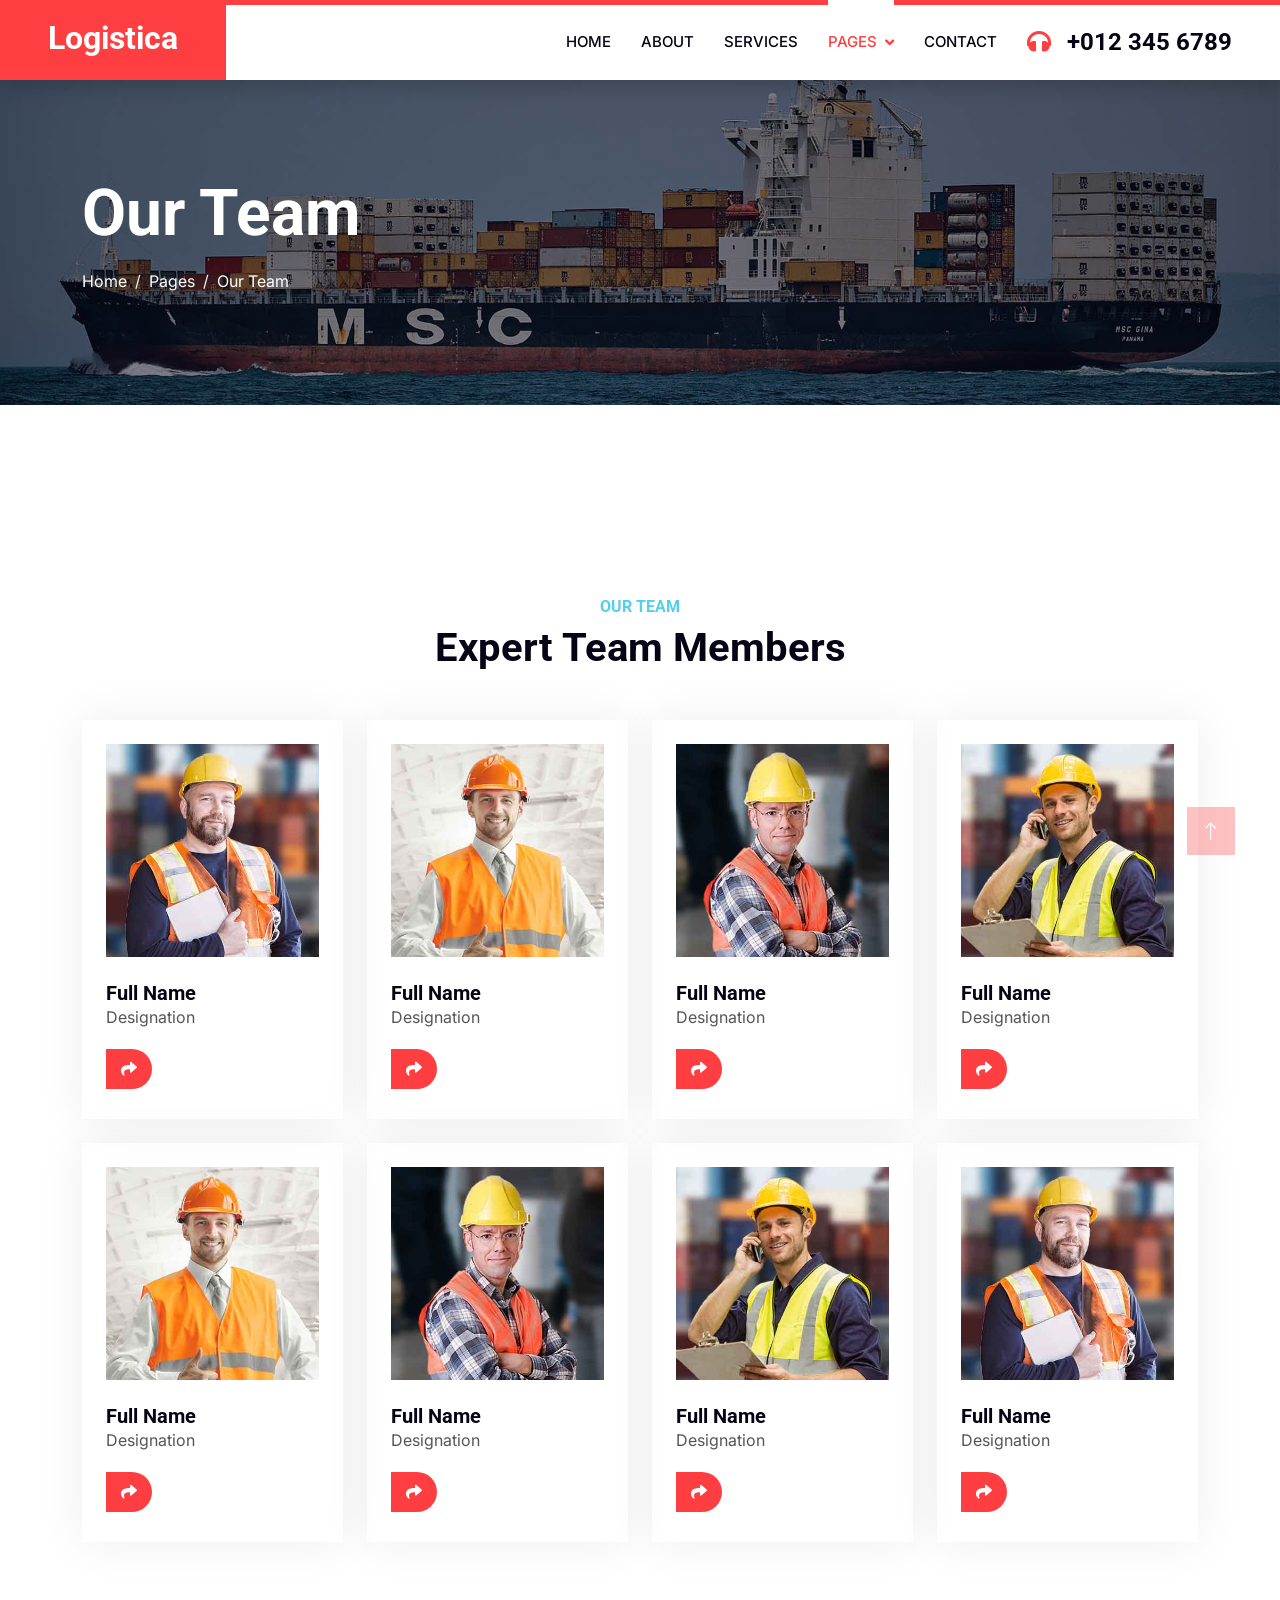
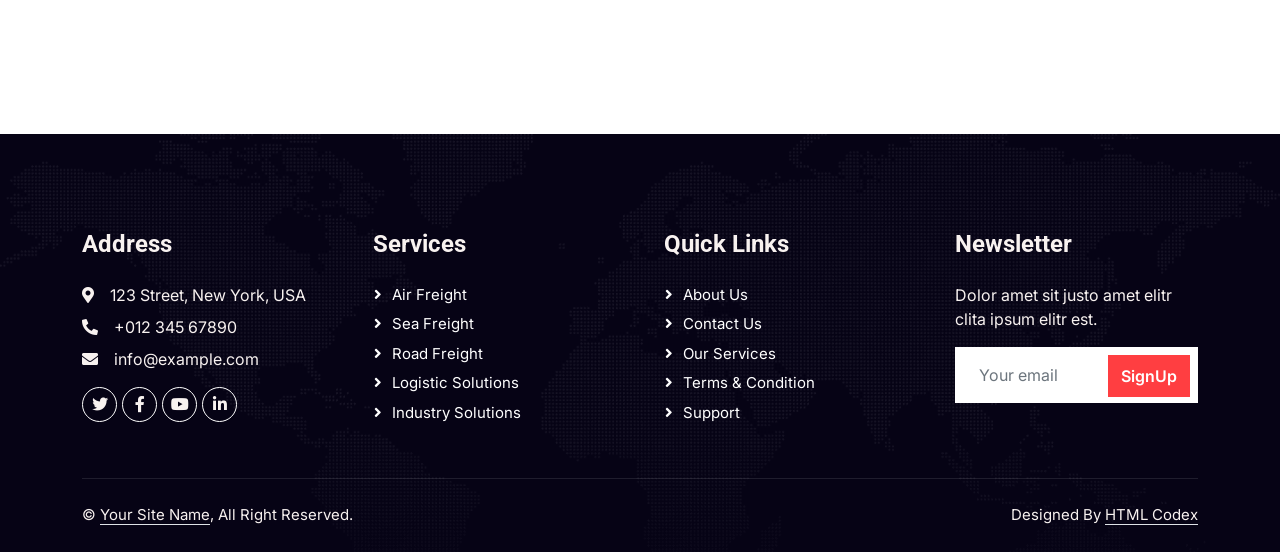
<file: team.html>
<!DOCTYPE html>
<html lang="en">

<head>
    <meta charset="utf-8">
    <title>Logistica - Shipping Company Website Template</title>
    <meta content="width=device-width, initial-scale=1.0" name="viewport">
    <meta content="" name="keywords">
    <meta content="" name="description">

    <!-- Favicon -->
    <link href="img/favicon.ico" rel="icon">

    <!-- Google Web Fonts -->
    <link rel="preconnect" href="https://fonts.googleapis.com">
    <link rel="preconnect" href="https://fonts.gstatic.com" crossorigin>
    <link href="https://fonts.googleapis.com/css2?family=Inter:wght@400;600&family=Roboto:wght@500;700&display=swap" rel="stylesheet">

    <!-- Icon Font Stylesheet -->
    <link href="https://cdnjs.cloudflare.com/ajax/libs/font-awesome/5.10.0/css/all.min.css" rel="stylesheet">
    <link href="https://cdn.jsdelivr.net/npm/bootstrap-icons@1.4.1/font/bootstrap-icons.css" rel="stylesheet">

    <!-- Libraries Stylesheet -->
    <link href="lib/animate/animate.min.css" rel="stylesheet">
    <link href="lib/owlcarousel/assets/owl.carousel.min.css" rel="stylesheet">

    <!-- Customized Bootstrap Stylesheet -->
    <link href="css/bootstrap.min.css" rel="stylesheet">

    <!-- Template Stylesheet -->
    <link href="css/style.css" rel="stylesheet">
</head>

<body>
    <!-- Spinner Start -->
    <div id="spinner" class="show bg-white position-fixed translate-middle w-100 vh-100 top-50 start-50 d-flex align-items-center justify-content-center">
        <div class="spinner-grow text-primary" style="width: 3rem; height: 3rem;" role="status">
            <span class="sr-only">Loading...</span>
        </div>
    </div>
    <!-- Spinner End -->


    <!-- Navbar Start -->
    <nav class="navbar navbar-expand-lg bg-white navbar-light shadow border-top border-5 border-primary sticky-top p-0">
        <a href="index.html" class="navbar-brand bg-primary d-flex align-items-center px-4 px-lg-5">
            <h2 class="mb-2 text-white">Logistica</h2>
        </a>
        <button type="button" class="navbar-toggler me-4" data-bs-toggle="collapse" data-bs-target="#navbarCollapse">
            <span class="navbar-toggler-icon"></span>
        </button>
        <div class="collapse navbar-collapse" id="navbarCollapse">
            <div class="navbar-nav ms-auto p-4 p-lg-0">
                <a href="index.html" class="nav-item nav-link">Home</a>
                <a href="about.html" class="nav-item nav-link">About</a>
                <a href="service.html" class="nav-item nav-link">Services</a>
                <div class="nav-item dropdown">
                    <a href="#" class="nav-link dropdown-toggle active" data-bs-toggle="dropdown">Pages</a>
                    <div class="dropdown-menu fade-up m-0">
                        <a href="price.html" class="dropdown-item">Pricing Plan</a>
                        <a href="feature.html" class="dropdown-item">Features</a>
                        <a href="quote.html" class="dropdown-item">Free Quote</a>
                        <a href="team.html" class="dropdown-item active">Our Team</a>
                        <a href="testimonial.html" class="dropdown-item">Testimonial</a>
                        <a href="404.html" class="dropdown-item">404 Page</a>
                    </div>
                </div>
                <a href="contact.html" class="nav-item nav-link">Contact</a>
            </div>
            <h4 class="m-0 pe-lg-5 d-none d-lg-block"><i class="fa fa-headphones text-primary me-3"></i>+012 345 6789</h4>
        </div>
    </nav>
    <!-- Navbar End -->


    <!-- Page Header Start -->
    <div class="container-fluid page-header py-5" style="margin-bottom: 6rem;">
        <div class="container py-5">
            <h1 class="display-3 text-white mb-3 animated slideInDown">Our Team</h1>
            <nav aria-label="breadcrumb animated slideInDown">
                <ol class="breadcrumb">
                    <li class="breadcrumb-item"><a class="text-white" href="#">Home</a></li>
                    <li class="breadcrumb-item"><a class="text-white" href="#">Pages</a></li>
                    <li class="breadcrumb-item text-white active" aria-current="page">Our Team</li>
                </ol>
            </nav>
        </div>
    </div>
    <!-- Page Header End -->


    <!-- Team Start -->
    <div class="container-xxl py-5">
        <div class="container py-5">
            <div class="text-center wow fadeInUp" data-wow-delay="0.1s">
                <h6 class="text-secondary text-uppercase">Our Team</h6>
                <h1 class="mb-5">Expert Team Members</h1>
            </div>
            <div class="row g-4">
                <div class="col-lg-3 col-md-6 wow fadeInUp" data-wow-delay="0.3s">
                    <div class="team-item p-4">
                        <div class="overflow-hidden mb-4">
                            <img class="img-fluid" src="img/team-1.jpg" alt="">
                        </div>
                        <h5 class="mb-0">Full Name</h5>
                        <p>Designation</p>
                        <div class="btn-slide mt-1">
                            <i class="fa fa-share"></i>
                            <span>
                                <a href=""><i class="fab fa-facebook-f"></i></a>
                                <a href=""><i class="fab fa-twitter"></i></a>
                                <a href=""><i class="fab fa-instagram"></i></a>
                            </span>
                        </div>
                    </div>
                </div>
                <div class="col-lg-3 col-md-6 wow fadeInUp" data-wow-delay="0.5s">
                    <div class="team-item p-4">
                        <div class="overflow-hidden mb-4">
                            <img class="img-fluid" src="img/team-2.jpg" alt="">
                        </div>
                        <h5 class="mb-0">Full Name</h5>
                        <p>Designation</p>
                        <div class="btn-slide mt-1">
                            <i class="fa fa-share"></i>
                            <span>
                                <a href=""><i class="fab fa-facebook-f"></i></a>
                                <a href=""><i class="fab fa-twitter"></i></a>
                                <a href=""><i class="fab fa-instagram"></i></a>
                            </span>
                        </div>
                    </div>
                </div>
                <div class="col-lg-3 col-md-6 wow fadeInUp" data-wow-delay="0.7s">
                    <div class="team-item p-4">
                        <div class="overflow-hidden mb-4">
                            <img class="img-fluid" src="img/team-3.jpg" alt="">
                        </div>
                        <h5 class="mb-0">Full Name</h5>
                        <p>Designation</p>
                        <div class="btn-slide mt-1">
                            <i class="fa fa-share"></i>
                            <span>
                                <a href=""><i class="fab fa-facebook-f"></i></a>
                                <a href=""><i class="fab fa-twitter"></i></a>
                                <a href=""><i class="fab fa-instagram"></i></a>
                            </span>
                        </div>
                    </div>
                </div>
                <div class="col-lg-3 col-md-6 wow fadeInUp" data-wow-delay="0.9s">
                    <div class="team-item p-4">
                        <div class="overflow-hidden mb-4">
                            <img class="img-fluid" src="img/team-4.jpg" alt="">
                        </div>
                        <h5 class="mb-0">Full Name</h5>
                        <p>Designation</p>
                        <div class="btn-slide mt-1">
                            <i class="fa fa-share"></i>
                            <span>
                                <a href=""><i class="fab fa-facebook-f"></i></a>
                                <a href=""><i class="fab fa-twitter"></i></a>
                                <a href=""><i class="fab fa-instagram"></i></a>
                            </span>
                        </div>
                    </div>
                </div>
                <div class="col-lg-3 col-md-6 wow fadeInUp" data-wow-delay="0.3s">
                    <div class="team-item p-4">
                        <div class="overflow-hidden mb-4">
                            <img class="img-fluid" src="img/team-2.jpg" alt="">
                        </div>
                        <h5 class="mb-0">Full Name</h5>
                        <p>Designation</p>
                        <div class="btn-slide mt-1">
                            <i class="fa fa-share"></i>
                            <span>
                                <a href=""><i class="fab fa-facebook-f"></i></a>
                                <a href=""><i class="fab fa-twitter"></i></a>
                                <a href=""><i class="fab fa-instagram"></i></a>
                            </span>
                        </div>
                    </div>
                </div>
                <div class="col-lg-3 col-md-6 wow fadeInUp" data-wow-delay="0.5s">
                    <div class="team-item p-4">
                        <div class="overflow-hidden mb-4">
                            <img class="img-fluid" src="img/team-3.jpg" alt="">
                        </div>
                        <h5 class="mb-0">Full Name</h5>
                        <p>Designation</p>
                        <div class="btn-slide mt-1">
                            <i class="fa fa-share"></i>
                            <span>
                                <a href=""><i class="fab fa-facebook-f"></i></a>
                                <a href=""><i class="fab fa-twitter"></i></a>
                                <a href=""><i class="fab fa-instagram"></i></a>
                            </span>
                        </div>
                    </div>
                </div>
                <div class="col-lg-3 col-md-6 wow fadeInUp" data-wow-delay="0.7s">
                    <div class="team-item p-4">
                        <div class="overflow-hidden mb-4">
                            <img class="img-fluid" src="img/team-4.jpg" alt="">
                        </div>
                        <h5 class="mb-0">Full Name</h5>
                        <p>Designation</p>
                        <div class="btn-slide mt-1">
                            <i class="fa fa-share"></i>
                            <span>
                                <a href=""><i class="fab fa-facebook-f"></i></a>
                                <a href=""><i class="fab fa-twitter"></i></a>
                                <a href=""><i class="fab fa-instagram"></i></a>
                            </span>
                        </div>
                    </div>
                </div>
                <div class="col-lg-3 col-md-6 wow fadeInUp" data-wow-delay="0.9s">
                    <div class="team-item p-4">
                        <div class="overflow-hidden mb-4">
                            <img class="img-fluid" src="img/team-1.jpg" alt="">
                        </div>
                        <h5 class="mb-0">Full Name</h5>
                        <p>Designation</p>
                        <div class="btn-slide mt-1">
                            <i class="fa fa-share"></i>
                            <span>
                                <a href=""><i class="fab fa-facebook-f"></i></a>
                                <a href=""><i class="fab fa-twitter"></i></a>
                                <a href=""><i class="fab fa-instagram"></i></a>
                            </span>
                        </div>
                    </div>
                </div>
            </div>
        </div>
    </div>
    <!-- Team End -->
        

    <!-- Footer Start -->
    <div class="container-fluid bg-dark text-light footer pt-5 wow fadeIn" data-wow-delay="0.1s" style="margin-top: 6rem;">
        <div class="container py-5">
            <div class="row g-5">
                <div class="col-lg-3 col-md-6">
                    <h4 class="text-light mb-4">Address</h4>
                    <p class="mb-2"><i class="fa fa-map-marker-alt me-3"></i>123 Street, New York, USA</p>
                    <p class="mb-2"><i class="fa fa-phone-alt me-3"></i>+012 345 67890</p>
                    <p class="mb-2"><i class="fa fa-envelope me-3"></i>info@example.com</p>
                    <div class="d-flex pt-2">
                        <a class="btn btn-outline-light btn-social" href=""><i class="fab fa-twitter"></i></a>
                        <a class="btn btn-outline-light btn-social" href=""><i class="fab fa-facebook-f"></i></a>
                        <a class="btn btn-outline-light btn-social" href=""><i class="fab fa-youtube"></i></a>
                        <a class="btn btn-outline-light btn-social" href=""><i class="fab fa-linkedin-in"></i></a>
                    </div>
                </div>
                <div class="col-lg-3 col-md-6">
                    <h4 class="text-light mb-4">Services</h4>
                    <a class="btn btn-link" href="">Air Freight</a>
                    <a class="btn btn-link" href="">Sea Freight</a>
                    <a class="btn btn-link" href="">Road Freight</a>
                    <a class="btn btn-link" href="">Logistic Solutions</a>
                    <a class="btn btn-link" href="">Industry solutions</a>
                </div>
                <div class="col-lg-3 col-md-6">
                    <h4 class="text-light mb-4">Quick Links</h4>
                    <a class="btn btn-link" href="">About Us</a>
                    <a class="btn btn-link" href="">Contact Us</a>
                    <a class="btn btn-link" href="">Our Services</a>
                    <a class="btn btn-link" href="">Terms & Condition</a>
                    <a class="btn btn-link" href="">Support</a>
                </div>
                <div class="col-lg-3 col-md-6">
                    <h4 class="text-light mb-4">Newsletter</h4>
                    <p>Dolor amet sit justo amet elitr clita ipsum elitr est.</p>
                    <div class="position-relative mx-auto" style="max-width: 400px;">
                        <input class="form-control border-0 w-100 py-3 ps-4 pe-5" type="text" placeholder="Your email">
                        <button type="button" class="btn btn-primary py-2 position-absolute top-0 end-0 mt-2 me-2">SignUp</button>
                    </div>
                </div>
            </div>
        </div>
        <div class="container">
            <div class="copyright">
                <div class="row">
                    <div class="col-md-6 text-center text-md-start mb-3 mb-md-0">
                        &copy; <a class="border-bottom" href="#">Your Site Name</a>, All Right Reserved.
                    </div>
                    <div class="col-md-6 text-center text-md-end">
                        <!--/*** This template is free as long as you keep the footer author’s credit link/attribution link/backlink. If you'd like to use the template without the footer author’s credit link/attribution link/backlink, you can purchase the Credit Removal License from "https://htmlcodex.com/credit-removal". Thank you for your support. ***/-->
                        Designed By <a class="border-bottom" href="https://htmlcodex.com">HTML Codex</a>
                    </div>
                </div>
            </div>
        </div>
    </div>
    <!-- Footer End -->


    <!-- Back to Top -->
    <a href="#" class="btn btn-lg btn-primary btn-lg-square rounded-0 back-to-top"><i class="bi bi-arrow-up"></i></a>


    <!-- JavaScript Libraries -->
    <script src="https://code.jquery.com/jquery-3.4.1.min.js"></script>
    <script src="https://cdn.jsdelivr.net/npm/bootstrap@5.0.0/dist/js/bootstrap.bundle.min.js"></script>
    <script src="lib/wow/wow.min.js"></script>
    <script src="lib/easing/easing.min.js"></script>
    <script src="lib/waypoints/waypoints.min.js"></script>
    <script src="lib/counterup/counterup.min.js"></script>
    <script src="lib/owlcarousel/owl.carousel.min.js"></script>

    <!-- Template Javascript -->
    <script src="js/main.js"></script>
</body>

</html>
</file>
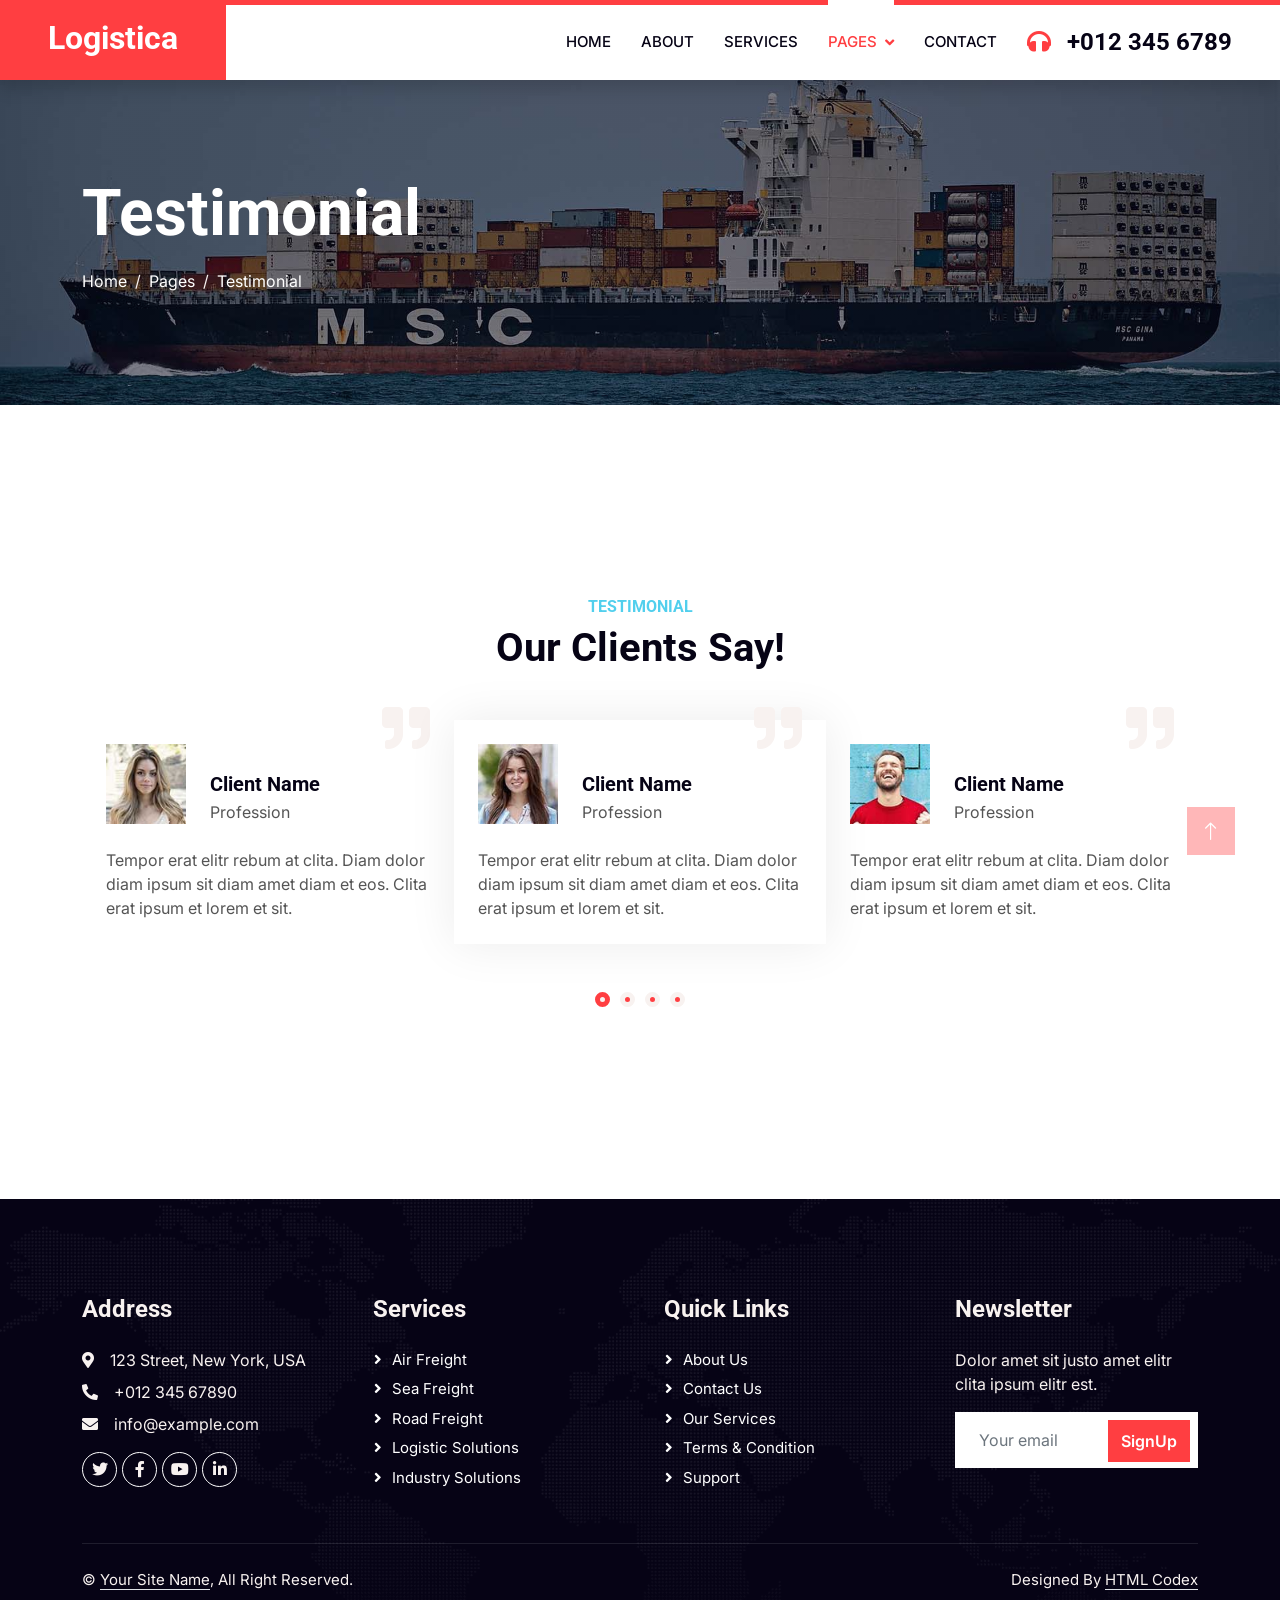
<file: testimonial.html>
<!DOCTYPE html>
<html lang="en">

<head>
    <meta charset="utf-8">
    <title>Logistica - Shipping Company Website Template</title>
    <meta content="width=device-width, initial-scale=1.0" name="viewport">
    <meta content="" name="keywords">
    <meta content="" name="description">

    <!-- Favicon -->
    <link href="img/favicon.ico" rel="icon">

    <!-- Google Web Fonts -->
    <link rel="preconnect" href="https://fonts.googleapis.com">
    <link rel="preconnect" href="https://fonts.gstatic.com" crossorigin>
    <link href="https://fonts.googleapis.com/css2?family=Inter:wght@400;600&family=Roboto:wght@500;700&display=swap" rel="stylesheet">

    <!-- Icon Font Stylesheet -->
    <link href="https://cdnjs.cloudflare.com/ajax/libs/font-awesome/5.10.0/css/all.min.css" rel="stylesheet">
    <link href="https://cdn.jsdelivr.net/npm/bootstrap-icons@1.4.1/font/bootstrap-icons.css" rel="stylesheet">

    <!-- Libraries Stylesheet -->
    <link href="lib/animate/animate.min.css" rel="stylesheet">
    <link href="lib/owlcarousel/assets/owl.carousel.min.css" rel="stylesheet">

    <!-- Customized Bootstrap Stylesheet -->
    <link href="css/bootstrap.min.css" rel="stylesheet">

    <!-- Template Stylesheet -->
    <link href="css/style.css" rel="stylesheet">
</head>

<body>
    <!-- Spinner Start -->
    <div id="spinner" class="show bg-white position-fixed translate-middle w-100 vh-100 top-50 start-50 d-flex align-items-center justify-content-center">
        <div class="spinner-grow text-primary" style="width: 3rem; height: 3rem;" role="status">
            <span class="sr-only">Loading...</span>
        </div>
    </div>
    <!-- Spinner End -->


    <!-- Navbar Start -->
    <nav class="navbar navbar-expand-lg bg-white navbar-light shadow border-top border-5 border-primary sticky-top p-0">
        <a href="index.html" class="navbar-brand bg-primary d-flex align-items-center px-4 px-lg-5">
            <h2 class="mb-2 text-white">Logistica</h2>
        </a>
        <button type="button" class="navbar-toggler me-4" data-bs-toggle="collapse" data-bs-target="#navbarCollapse">
            <span class="navbar-toggler-icon"></span>
        </button>
        <div class="collapse navbar-collapse" id="navbarCollapse">
            <div class="navbar-nav ms-auto p-4 p-lg-0">
                <a href="index.html" class="nav-item nav-link">Home</a>
                <a href="about.html" class="nav-item nav-link">About</a>
                <a href="service.html" class="nav-item nav-link">Services</a>
                <div class="nav-item dropdown">
                    <a href="#" class="nav-link dropdown-toggle active" data-bs-toggle="dropdown">Pages</a>
                    <div class="dropdown-menu fade-up m-0">
                        <a href="price.html" class="dropdown-item">Pricing Plan</a>
                        <a href="feature.html" class="dropdown-item">Features</a>
                        <a href="quote.html" class="dropdown-item">Free Quote</a>
                        <a href="team.html" class="dropdown-item">Our Team</a>
                        <a href="testimonial.html" class="dropdown-item active">Testimonial</a>
                        <a href="404.html" class="dropdown-item">404 Page</a>
                    </div>
                </div>
                <a href="contact.html" class="nav-item nav-link">Contact</a>
            </div>
            <h4 class="m-0 pe-lg-5 d-none d-lg-block"><i class="fa fa-headphones text-primary me-3"></i>+012 345 6789</h4>
        </div>
    </nav>
    <!-- Navbar End -->


    <!-- Page Header Start -->
    <div class="container-fluid page-header py-5" style="margin-bottom: 6rem;">
        <div class="container py-5">
            <h1 class="display-3 text-white mb-3 animated slideInDown">Testimonial</h1>
            <nav aria-label="breadcrumb animated slideInDown">
                <ol class="breadcrumb">
                    <li class="breadcrumb-item"><a class="text-white" href="#">Home</a></li>
                    <li class="breadcrumb-item"><a class="text-white" href="#">Pages</a></li>
                    <li class="breadcrumb-item text-white active" aria-current="page">Testimonial</li>
                </ol>
            </nav>
        </div>
    </div>
    <!-- Page Header End -->


    <!-- Testimonial Start -->
    <div class="container-xxl py-5 wow fadeInUp" data-wow-delay="0.1s">
        <div class="container py-5">
            <div class="text-center">
                <h6 class="text-secondary text-uppercase">Testimonial</h6>
                <h1 class="mb-0">Our Clients Say!</h1>
            </div>
            <div class="owl-carousel testimonial-carousel wow fadeInUp" data-wow-delay="0.1s">
                <div class="testimonial-item p-4 my-5">
                    <i class="fa fa-quote-right fa-3x text-light position-absolute top-0 end-0 mt-n3 me-4"></i>
                    <div class="d-flex align-items-end mb-4">
                        <img class="img-fluid flex-shrink-0" src="img/testimonial-1.jpg" style="width: 80px; height: 80px;">
                        <div class="ms-4">
                            <h5 class="mb-1">Client Name</h5>
                            <p class="m-0">Profession</p>
                        </div>
                    </div>
                    <p class="mb-0">Tempor erat elitr rebum at clita. Diam dolor diam ipsum sit diam amet diam et eos. Clita erat ipsum et lorem et sit.</p>
                </div>
                <div class="testimonial-item p-4 my-5">
                    <i class="fa fa-quote-right fa-3x text-light position-absolute top-0 end-0 mt-n3 me-4"></i>
                    <div class="d-flex align-items-end mb-4">
                        <img class="img-fluid flex-shrink-0" src="img/testimonial-2.jpg" style="width: 80px; height: 80px;">
                        <div class="ms-4">
                            <h5 class="mb-1">Client Name</h5>
                            <p class="m-0">Profession</p>
                        </div>
                    </div>
                    <p class="mb-0">Tempor erat elitr rebum at clita. Diam dolor diam ipsum sit diam amet diam et eos. Clita erat ipsum et lorem et sit.</p>
                </div>
                <div class="testimonial-item p-4 my-5">
                    <i class="fa fa-quote-right fa-3x text-light position-absolute top-0 end-0 mt-n3 me-4"></i>
                    <div class="d-flex align-items-end mb-4">
                        <img class="img-fluid flex-shrink-0" src="img/testimonial-3.jpg" style="width: 80px; height: 80px;">
                        <div class="ms-4">
                            <h5 class="mb-1">Client Name</h5>
                            <p class="m-0">Profession</p>
                        </div>
                    </div>
                    <p class="mb-0">Tempor erat elitr rebum at clita. Diam dolor diam ipsum sit diam amet diam et eos. Clita erat ipsum et lorem et sit.</p>
                </div>
                <div class="testimonial-item p-4 my-5">
                    <i class="fa fa-quote-right fa-3x text-light position-absolute top-0 end-0 mt-n3 me-4"></i>
                    <div class="d-flex align-items-end mb-4">
                        <img class="img-fluid flex-shrink-0" src="img/testimonial-4.jpg" style="width: 80px; height: 80px;">
                        <div class="ms-4">
                            <h5 class="mb-1">Client Name</h5>
                            <p class="m-0">Profession</p>
                        </div>
                    </div>
                    <p class="mb-0">Tempor erat elitr rebum at clita. Diam dolor diam ipsum sit diam amet diam et eos. Clita erat ipsum et lorem et sit.</p>
                </div>
            </div>
        </div>
    </div>
    <!-- Testimonial End -->
        

    <!-- Footer Start -->
    <div class="container-fluid bg-dark text-light footer pt-5 wow fadeIn" data-wow-delay="0.1s" style="margin-top: 6rem;">
        <div class="container py-5">
            <div class="row g-5">
                <div class="col-lg-3 col-md-6">
                    <h4 class="text-light mb-4">Address</h4>
                    <p class="mb-2"><i class="fa fa-map-marker-alt me-3"></i>123 Street, New York, USA</p>
                    <p class="mb-2"><i class="fa fa-phone-alt me-3"></i>+012 345 67890</p>
                    <p class="mb-2"><i class="fa fa-envelope me-3"></i>info@example.com</p>
                    <div class="d-flex pt-2">
                        <a class="btn btn-outline-light btn-social" href=""><i class="fab fa-twitter"></i></a>
                        <a class="btn btn-outline-light btn-social" href=""><i class="fab fa-facebook-f"></i></a>
                        <a class="btn btn-outline-light btn-social" href=""><i class="fab fa-youtube"></i></a>
                        <a class="btn btn-outline-light btn-social" href=""><i class="fab fa-linkedin-in"></i></a>
                    </div>
                </div>
                <div class="col-lg-3 col-md-6">
                    <h4 class="text-light mb-4">Services</h4>
                    <a class="btn btn-link" href="">Air Freight</a>
                    <a class="btn btn-link" href="">Sea Freight</a>
                    <a class="btn btn-link" href="">Road Freight</a>
                    <a class="btn btn-link" href="">Logistic Solutions</a>
                    <a class="btn btn-link" href="">Industry solutions</a>
                </div>
                <div class="col-lg-3 col-md-6">
                    <h4 class="text-light mb-4">Quick Links</h4>
                    <a class="btn btn-link" href="">About Us</a>
                    <a class="btn btn-link" href="">Contact Us</a>
                    <a class="btn btn-link" href="">Our Services</a>
                    <a class="btn btn-link" href="">Terms & Condition</a>
                    <a class="btn btn-link" href="">Support</a>
                </div>
                <div class="col-lg-3 col-md-6">
                    <h4 class="text-light mb-4">Newsletter</h4>
                    <p>Dolor amet sit justo amet elitr clita ipsum elitr est.</p>
                    <div class="position-relative mx-auto" style="max-width: 400px;">
                        <input class="form-control border-0 w-100 py-3 ps-4 pe-5" type="text" placeholder="Your email">
                        <button type="button" class="btn btn-primary py-2 position-absolute top-0 end-0 mt-2 me-2">SignUp</button>
                    </div>
                </div>
            </div>
        </div>
        <div class="container">
            <div class="copyright">
                <div class="row">
                    <div class="col-md-6 text-center text-md-start mb-3 mb-md-0">
                        &copy; <a class="border-bottom" href="#">Your Site Name</a>, All Right Reserved.
                    </div>
                    <div class="col-md-6 text-center text-md-end">
                        <!--/*** This template is free as long as you keep the footer author’s credit link/attribution link/backlink. If you'd like to use the template without the footer author’s credit link/attribution link/backlink, you can purchase the Credit Removal License from "https://htmlcodex.com/credit-removal". Thank you for your support. ***/-->
                        Designed By <a class="border-bottom" href="https://htmlcodex.com">HTML Codex</a>
                    </div>
                </div>
            </div>
        </div>
    </div>
    <!-- Footer End -->


    <!-- Back to Top -->
    <a href="#" class="btn btn-lg btn-primary btn-lg-square rounded-0 back-to-top"><i class="bi bi-arrow-up"></i></a>


    <!-- JavaScript Libraries -->
    <script src="https://code.jquery.com/jquery-3.4.1.min.js"></script>
    <script src="https://cdn.jsdelivr.net/npm/bootstrap@5.0.0/dist/js/bootstrap.bundle.min.js"></script>
    <script src="lib/wow/wow.min.js"></script>
    <script src="lib/easing/easing.min.js"></script>
    <script src="lib/waypoints/waypoints.min.js"></script>
    <script src="lib/counterup/counterup.min.js"></script>
    <script src="lib/owlcarousel/owl.carousel.min.js"></script>

    <!-- Template Javascript -->
    <script src="js/main.js"></script>
</body>

</html>
</file>
<file: css/style.css>
/********** Template CSS **********/
:root {
    --primary: #FF3E41;
    --secondary: #51CFED;
    --light: #F8F2F0;
    --dark: #060315;
}

.fw-medium {
    font-weight: 600 !important;
}

.back-to-top {
    position: fixed;
    display: none;
    right: 45px;
    bottom: 45px;
    z-index: 99;
}


/*** Spinner ***/
#spinner {
    opacity: 0;
    visibility: hidden;
    transition: opacity .5s ease-out, visibility 0s linear .5s;
    z-index: 99999;
}

#spinner.show {
    transition: opacity .5s ease-out, visibility 0s linear 0s;
    visibility: visible;
    opacity: 1;
}


/*** Button ***/
.btn {
    font-weight: 600;
    transition: .5s;
}

.btn.btn-primary,
.btn.btn-secondary {
    color: #FFFFFF;
}

.btn-square {
    width: 38px;
    height: 38px;
}

.btn-sm-square {
    width: 32px;
    height: 32px;
}

.btn-lg-square {
    width: 48px;
    height: 48px;
}

.btn-square,
.btn-sm-square,
.btn-lg-square {
    padding: 0;
    display: flex;
    align-items: center;
    justify-content: center;
    font-weight: normal;
}

/*** Navbar ***/
.navbar .dropdown-toggle::after {
    border: none;
    content: "\f107";
    font-family: "Font Awesome 5 Free";
    font-weight: 900;
    vertical-align: middle;
    margin-left: 8px;
}

.navbar-light .navbar-nav .nav-link {
    position: relative;
    margin-right: 30px;
    padding: 25px 0;
    color: #FFFFFF;
    font-size: 15px;
    text-transform: uppercase;
    outline: none;
}

.navbar-light .navbar-nav .nav-link:hover,
.navbar-light .navbar-nav .nav-link.active {
    color: var(--primary);
}

@media (max-width: 991.98px) {
    .navbar-light .navbar-nav .nav-link  {
        margin-right: 0;
        padding: 10px 0;
    }

    .navbar-light .navbar-nav {
        border-top: 1px solid #EEEEEE;
    }
}

.navbar-light .navbar-brand,
.navbar-light a.btn {
    height: 75px;
}

.navbar-light .navbar-nav .nav-link {
    color: var(--dark);
    font-weight: 500;
}

.navbar-light.sticky-top {
    top: 0 !important;
    position: sticky !important;
    z-index: 1050;
    transition: all .3s ease;
}

@media (min-width: 992px) {
    .navbar-light .navbar-nav .nav-link::before {
        position: absolute;
        content: "";
        width: 0;
        height: 5px;
        top: -6px;
        left: 50%;
        background: #FFFFFF;
        transition: .5s;
    }

    .navbar-light .navbar-nav .nav-link:hover::before,
    .navbar-light .navbar-nav .nav-link.active::before {
        width: 100%;
        left: 0;
    }

    .navbar-light .navbar-nav .nav-link.nav-contact::before {
        display: none;
    }

    .navbar .nav-item .dropdown-menu {
        display: block;
        border: none;
        margin-top: 0;
        top: 150%;
        opacity: 0;
        visibility: hidden;
        transition: .5s;
    }

    .navbar .nav-item:hover .dropdown-menu {
        top: 100%;
        visibility: visible;
        transition: .5s;
        opacity: 1;
    }
}


/*** Header ***/
@media (max-width: 768px) {
    .header-carousel .owl-carousel-item {
        position: relative;
        min-height: 500px;
    }
    
    .header-carousel .owl-carousel-item img {
        position: absolute;
        width: 100%;
        height: 100%;
        object-fit: cover;
    }

    .header-carousel .owl-carousel-item h5,
    .header-carousel .owl-carousel-item p {
        font-size: 14px !important;
        font-weight: 400 !important;
    }

    .header-carousel .owl-carousel-item h1 {
        font-size: 30px;
        font-weight: 600;
    }
}

.header-carousel .owl-nav {
    position: absolute;
    top: 50%;
    right: 8%;
    transform: translateY(-50%);
    display: flex;
    flex-direction: column;
}

.header-carousel .owl-nav .owl-prev,
.header-carousel .owl-nav .owl-next {
    margin: 7px 0;
    width: 45px;
    height: 45px;
    display: flex;
    align-items: center;
    justify-content: center;
    color: #FFFFFF;
    background: transparent;
    border: 1px solid #FFFFFF;
    border-radius: 45px;
    font-size: 22px;
    transition: .5s;
}

.header-carousel .owl-nav .owl-prev:hover,
.header-carousel .owl-nav .owl-next:hover {
    background: var(--primary);
    border-color: var(--primary);
}

.page-header {
    background: linear-gradient(rgba(6, 3, 21, .5), rgba(6, 3, 21, .5)), url(../img/carousel-1.jpg) center center no-repeat;
    background-size: cover;
}

.breadcrumb-item + .breadcrumb-item::before {
    color: var(--light);
}


/*** About ***/
@media (min-width: 992px) {
    .container.about {
        max-width: 100% !important;
    }

    .about-text  {
        padding-right: calc(((100% - 960px) / 2) + .75rem);
    }
}

@media (min-width: 1200px) {
    .about-text  {
        padding-right: calc(((100% - 1140px) / 2) + .75rem);
    }
}

@media (min-width: 1400px) {
    .about-text  {
        padding-right: calc(((100% - 1320px) / 2) + .75rem);
    }
}


/*** Feature ***/
@media (min-width: 992px) {
    .container.feature {
        max-width: 100% !important;
    }

    .feature-text  {
        padding-left: calc(((100% - 960px) / 2) + .75rem);
    }
}

@media (min-width: 1200px) {
    .feature-text  {
        padding-left: calc(((100% - 1140px) / 2) + .75rem);
    }
}

@media (min-width: 1400px) {
    .feature-text  {
        padding-left: calc(((100% - 1320px) / 2) + .75rem);
    }
}


/*** Service, Price & Team ***/
.service-item,
.price-item,
.team-item {
    box-shadow: 0 0 45px rgba(0, 0, 0, .07);
}

.service-item img,
.team-item img {
    transition: .5s;
}

.service-item:hover img,
.team-item:hover img {
    transform: scale(1.1);
}

.service-item a.btn-slide,
.price-item a.btn-slide,
.team-item div.btn-slide {
    position: relative;
    display: inline-block;
    overflow: hidden;
    font-size: 0;
}

.service-item a.btn-slide i,
.service-item a.btn-slide span,
.price-item a.btn-slide i,
.price-item a.btn-slide span,
.team-item div.btn-slide i,
.team-item div.btn-slide span {
    position: relative;
    height: 40px;
    padding: 0 15px;
    display: inline-flex;
    align-items: center;
    font-size: 16px;
    color: #FFFFFF;
    background: var(--primary);
    border-radius: 0 35px 35px 0;
    transition: .5s;
    z-index: 2;
}

.team-item div.btn-slide span a i {
    padding: 0 10px;
}

.team-item div.btn-slide span a:hover i {
    background: var(--secondary);
}

.service-item a.btn-slide span,
.price-item a.btn-slide span,
.team-item div.btn-slide span {
    padding-left: 0;
    left: -100%;
    z-index: 1;
}

.service-item:hover a.btn-slide i,
.price-item:hover a.btn-slide i,
.team-item:hover div.btn-slide i {
    border-radius: 0;
}

.service-item:hover a.btn-slide span,
.price-item:hover a.btn-slide span,
.team-item:hover div.btn-slide span {
    left: 0;
}

.service-item a.btn-slide:hover i,
.service-item a.btn-slide:hover span,
.price-item a.btn-slide:hover i,
.price-item a.btn-slide:hover span {
    background: var(--secondary);
}


/*** Testimonial ***/
.testimonial-carousel .owl-item .testimonial-item {
    position: relative;
    transition: .5s;
}

.testimonial-carousel .owl-item.center .testimonial-item {
    box-shadow: 0 0 45px rgba(0, 0, 0, .08);
    animation: pulse 1s ease-out .5s;
}

.testimonial-carousel .owl-dots {
    display: flex;
    align-items: center;
    justify-content: center;
}

.testimonial-carousel .owl-dot {
    position: relative;
    display: inline-block;
    margin: 0 5px;
    width: 15px;
    height: 15px;
    background: var(--primary);
    border: 5px solid var(--light);
    border-radius: 15px;
    transition: .5s;
}

.testimonial-carousel .owl-dot.active {
    background: var(--light);
    border-color: var(--primary);
}


/*** Contact ***/
@media (min-width: 992px) {
    .container.contact-page {
        max-width: 100% !important;
    }

    .contact-page .contact-form  {
        padding-left: calc(((100% - 960px) / 2) + .75rem);
    }
}

@media (min-width: 1200px) {
    .contact-page .contact-form  {
        padding-left: calc(((100% - 1140px) / 2) + .75rem);
    }
}

@media (min-width: 1400px) {
    .contact-page .contact-form  {
        padding-left: calc(((100% - 1320px) / 2) + .75rem);
    }
}


/*** Footer ***/
.footer {
    background: linear-gradient(rgba(6, 3, 21, .5), rgba(6, 3, 21, .5)), url(../img/map.png) center center no-repeat;
    background-size: cover;
}

.footer .btn.btn-social {
    margin-right: 5px;
    width: 35px;
    height: 35px;
    display: flex;
    align-items: center;
    justify-content: center;
    color: var(--light);
    border: 1px solid #FFFFFF;
    border-radius: 35px;
    transition: .3s;
}

.footer .btn.btn-social:hover {
    color: var(--primary);
}

.footer .btn.btn-link {
    display: block;
    margin-bottom: 5px;
    padding: 0;
    text-align: left;
    color: #FFFFFF;
    font-size: 15px;
    font-weight: normal;
    text-transform: capitalize;
    transition: .3s;
}

.footer .btn.btn-link::before {
    position: relative;
    content: "\f105";
    font-family: "Font Awesome 5 Free";
    font-weight: 900;
    margin-right: 10px;
}

.footer .btn.btn-link:hover {
    letter-spacing: 1px;
    box-shadow: none;
}

.footer .copyright {
    padding: 25px 0;
    font-size: 15px;
    border-top: 1px solid rgba(256, 256, 256, .1);
}

.footer .copyright a {
    color: var(--light);
}
</file>
